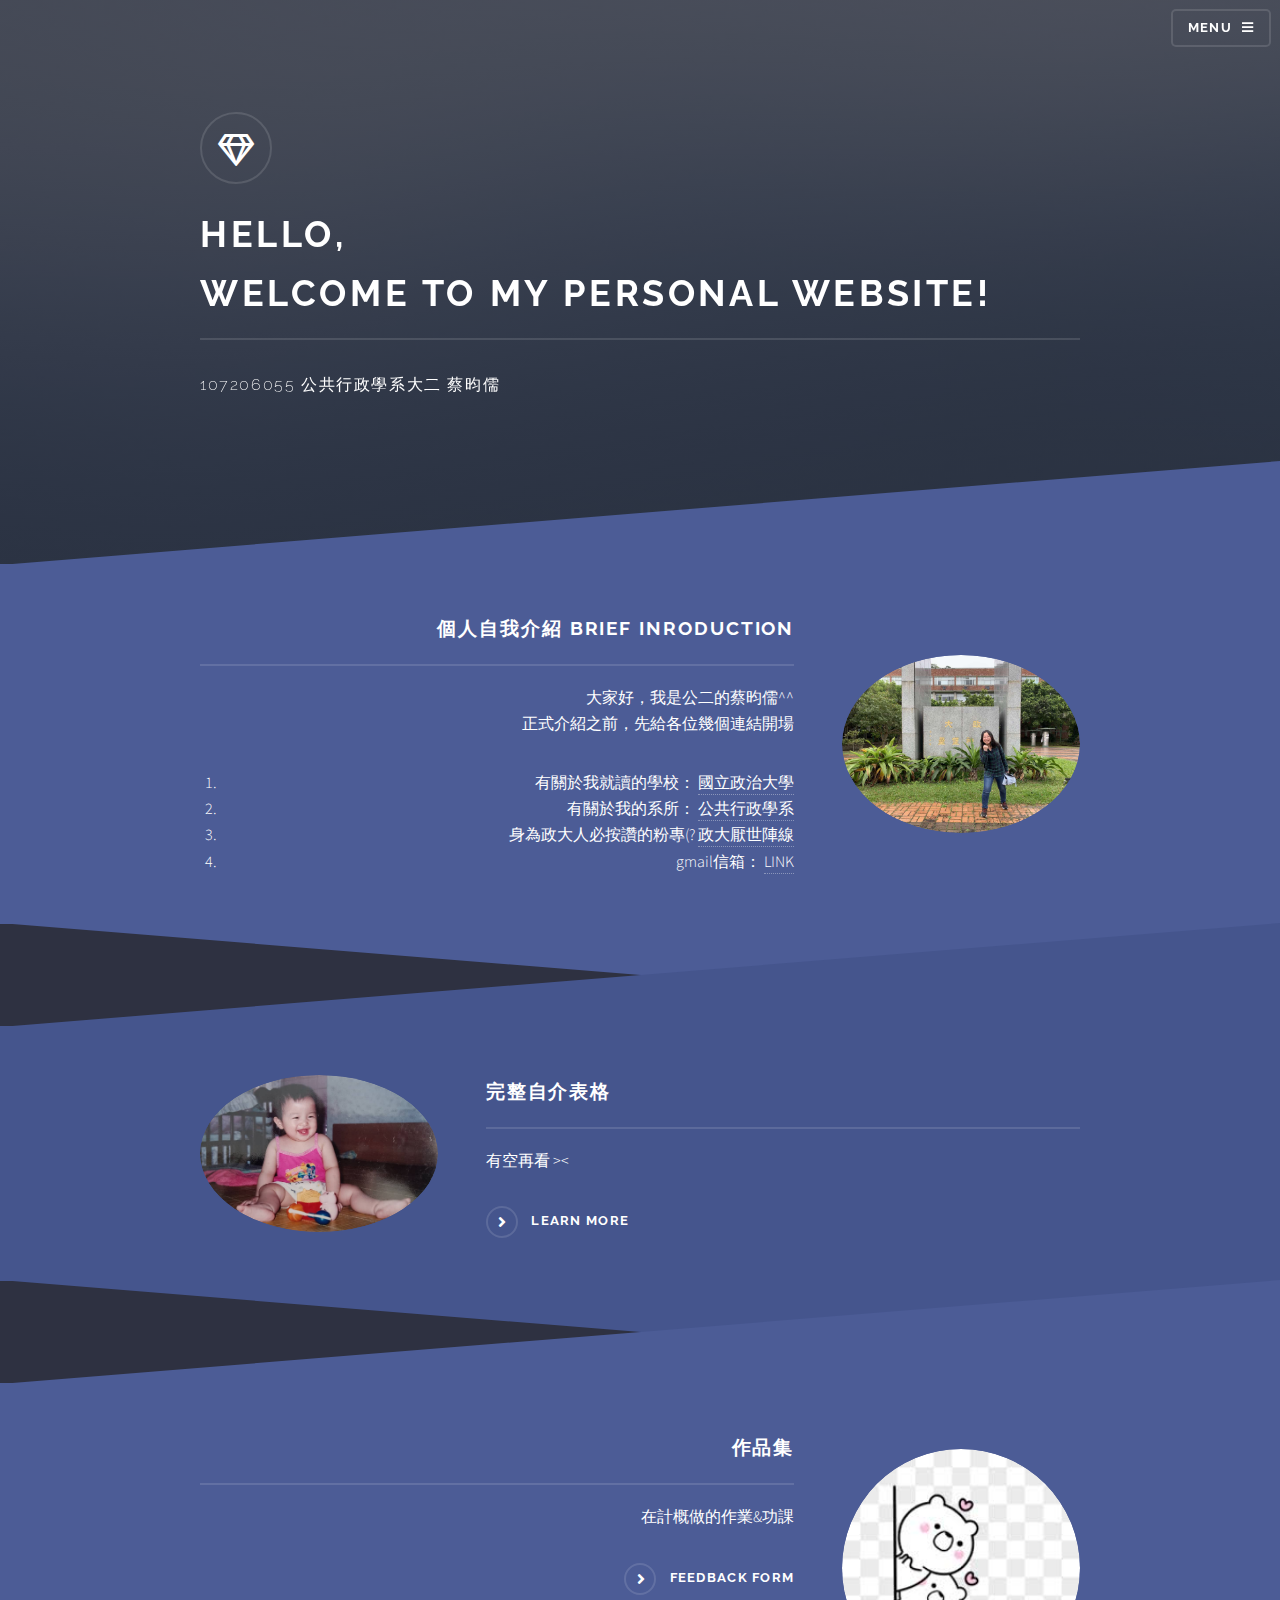
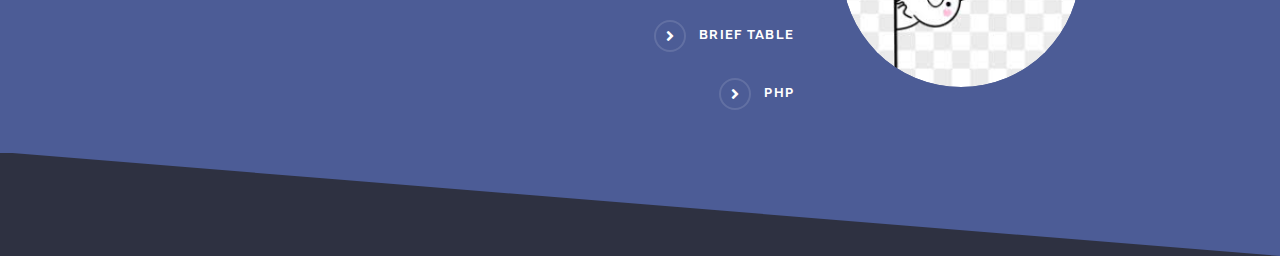
<file: index.html>
<!DOCTYPE HTML>
<!--
	Solid State by HTML5 UP
	html5up.net | @ajlkn
	Free for personal and commercial use under the CCA 3.0 license (html5up.net/license)
-->
<html>
	<head>
		<title>Solid State by HTML5 UP</title>
		<meta charset="utf-8" />
		<meta name="viewport" content="width=device-width, initial-scale=1, user-scalable=no" />
		<link rel="stylesheet" href="assets/css/main.css" />
		<noscript><link rel="stylesheet" href="assets/css/noscript.css" /></noscript>
	</head>
	<body class="is-preload">

		<!-- Page Wrapper -->
			<div id="page-wrapper">

				<!-- Header -->
					<header id="header" class="alt">
						<h1><a href="index.html">Solid State</a></h1>
						<nav>
							<a href="#menu">Menu</a>
						</nav>
					</header>

				<!-- Menu -->
					<nav id="menu">
						<div class="inner">
							<h2>Menu</h2>
							<ul class="links">
								<li><a href="index.html">Home</a></li>
								<li><a href="generic.html">Generic</a></li>
								<li><a href="elements.html">Elements</a></li>
								<li><a href="#">Log In</a></li>
								<li><a href="#">Sign Up</a></li>
							</ul>
							<a href="#" class="close">Close</a>
						</div>
					</nav>

				<!-- Banner -->
					<section id="banner">
						<div class="inner">
							<div class="logo"><span class="icon fa-gem"></span></div>
							<h2>HELLO,<br> WELCOME TO MY PERSONAL WEBSITE!</h2>
							<p class="font">107206055 公共行政學系大二 蔡昀儒 <a href="http://html5up.net"></a></p>
						</div>
					</section>

				<!-- Wrapper -->
					<section id="wrapper">

						<!-- One -->
							<section id="one" class="wrapper spotlight style1">
								<div class="inner">
									<a href="#" class="image"><img src="images/pic1.jpg" alt="" /></a>
									<div class="content">
										<h2 class="major">個人自我介紹 Brief INRODUCTION</h2>
										<P>大家好，我是公二的蔡昀儒^^ <br>
										正式介紹之前，先給各位幾個連結開場<br>
										</P>
										<p>
											<ol>
										<li>有關於我就讀的學校：
											<a href="https://www.nccu.edu.tw/app/home.php">國立政治大學</a></li>
										<LI>有關於我的系所：
											<a href="https://pa.nccu.edu.tw/main.php">公共行政學系</a></LI>
										<li>身為政大人必按讚的粉專(?
											<a href="https://www.facebook.com/nccuFCKMYLIFE/">政大厭世陣線</a></li>
										<li>gmail信箱：
											<a href="mailto:jaonmeqw@gmail.com">LINK</a></li>
							</ol>
										</p>
									</div>
								</div>
							</section>
							
						<!-- Three -->
							<section id="three" class="wrapper spotlight style2">
								<div class="inner">
									<a href="#" class="image"><img src="images/baby.jpg" alt="" /></a>
									<div class="content">
										<h2 class="major">完整自介表格</h2>
										<p>有空再看 >< </p>
										<a href="index2.html" class="special">Learn more</a>
									</div>
								</div>
							</section>


							<section id="one" class="wrapper spotlight style1">
								<div class="inner">
									<a href="#" class="image"><img src="images/work.jpg" alt="" /></a>
									<div class="content">
										<h2 class="major">作品集</h2>
										<p>在計概做的作業&功課</p>
										<a href="feedback.html" class="special">FEEDBACK FORM</a>
										<a href="table.html" class="special">BRIEF TABLE</a>
										<a href="php.html" class="special">PHP</a>

		<!-- Scripts -->
			<script src="assets/js/jquery.min.js"></script>
			<script src="assets/js/jquery.scrollex.min.js"></script>
			<script src="assets/js/browser.min.js"></script>
			<script src="assets/js/breakpoints.min.js"></script>
			<script src="assets/js/util.js"></script>
			<script src="assets/js/main.js"></script>

	</body>
</html>
</file>
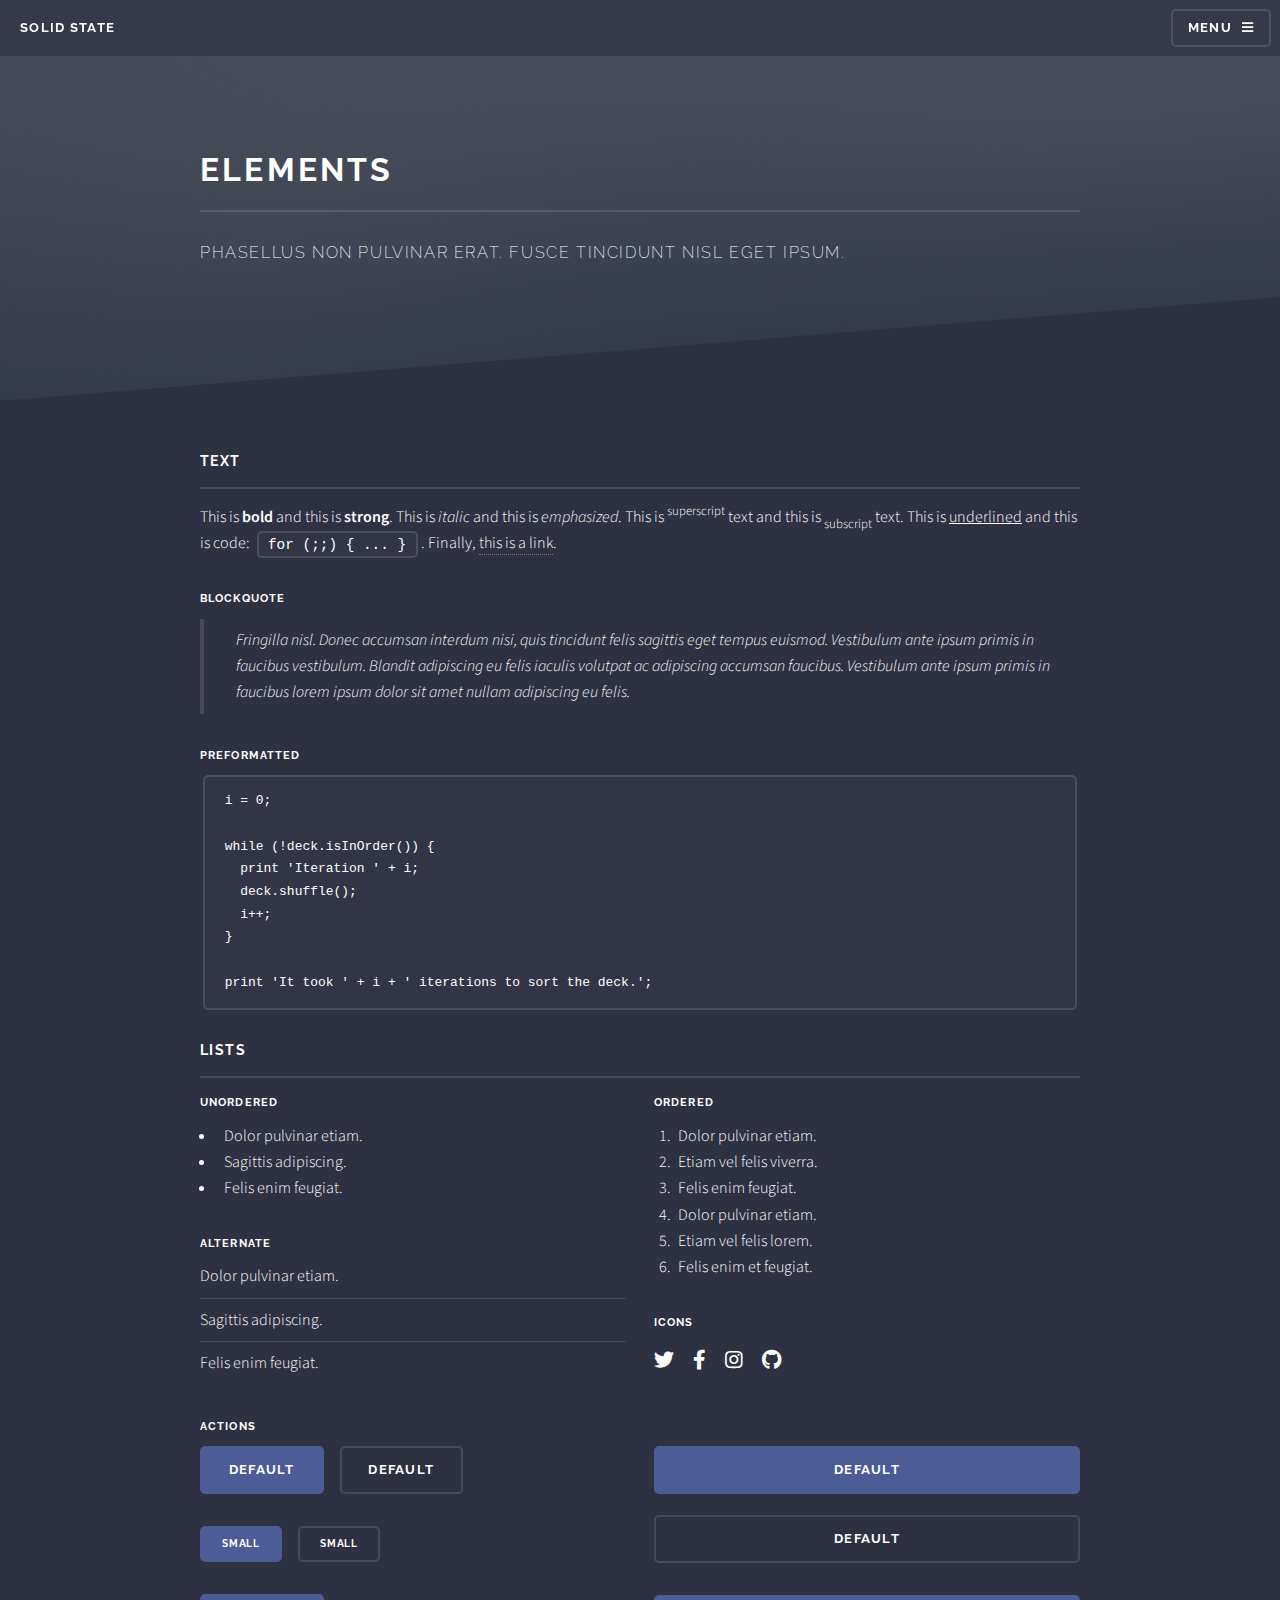
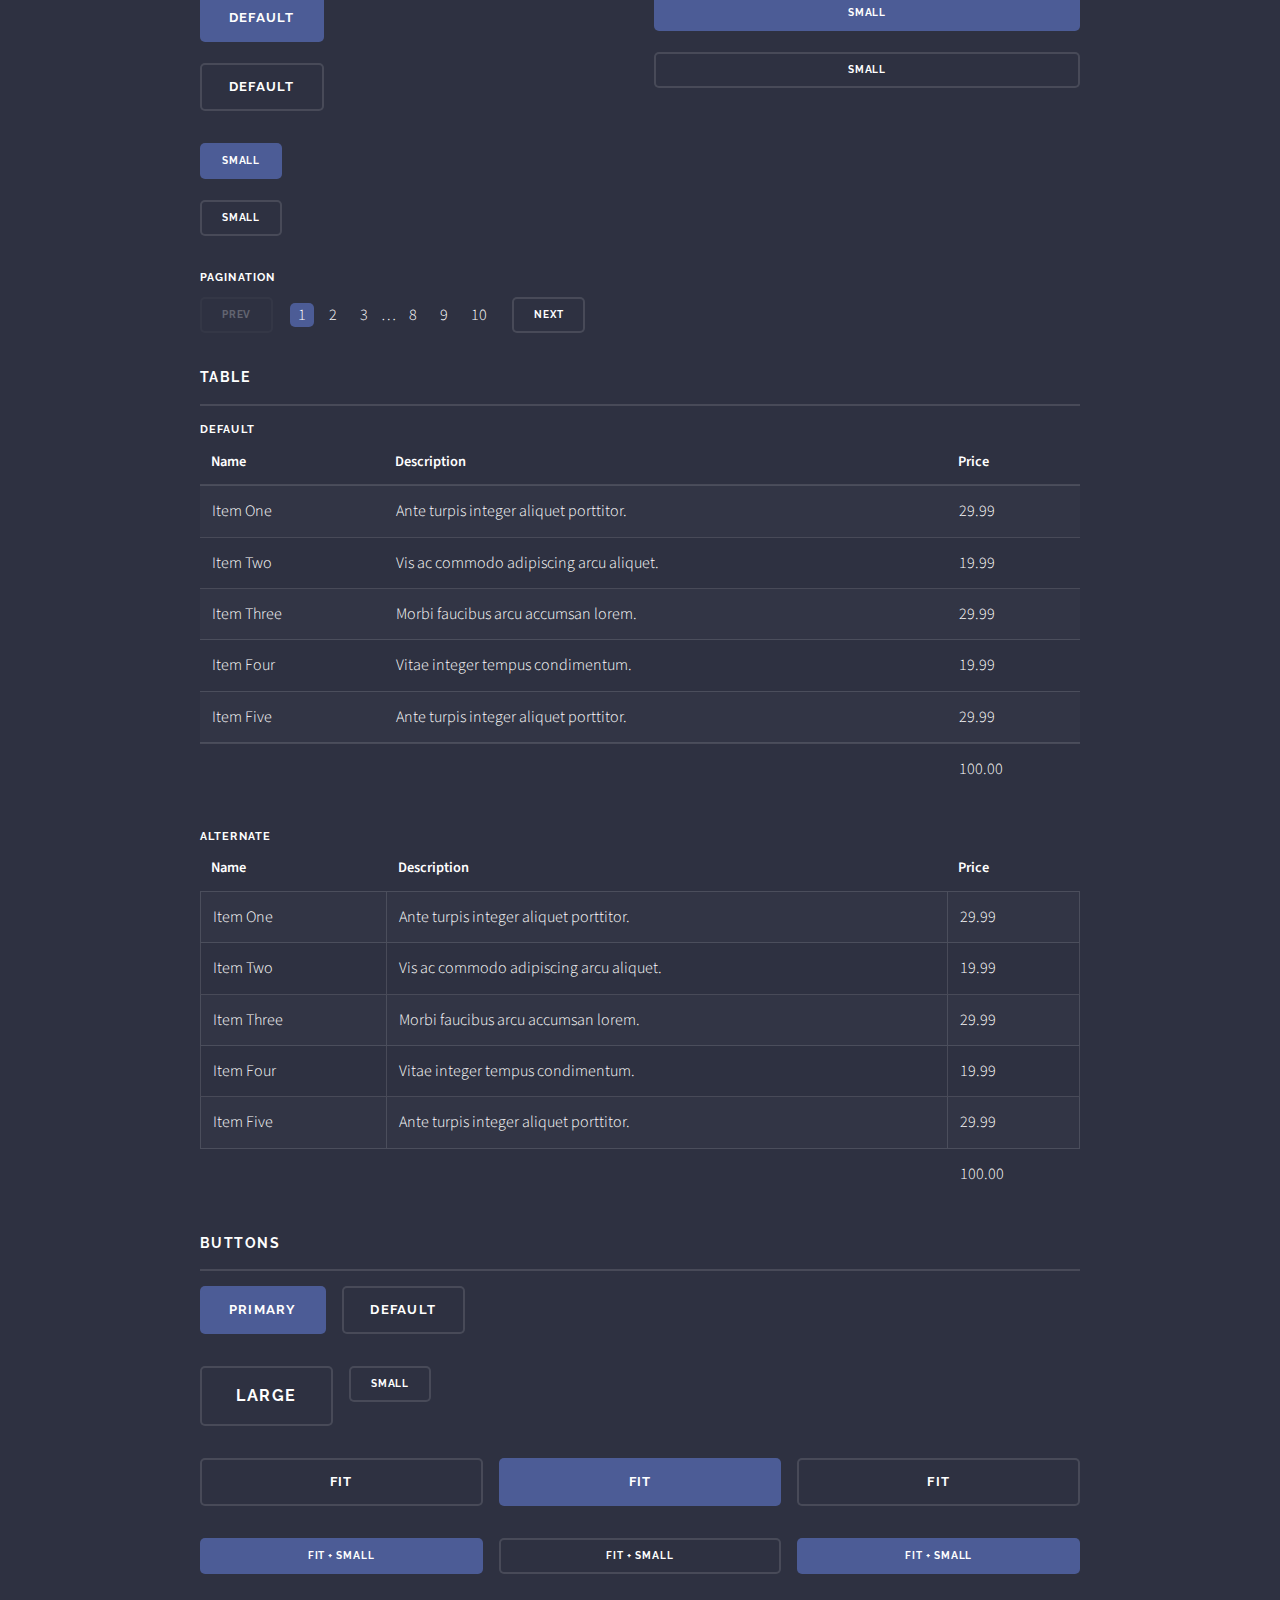
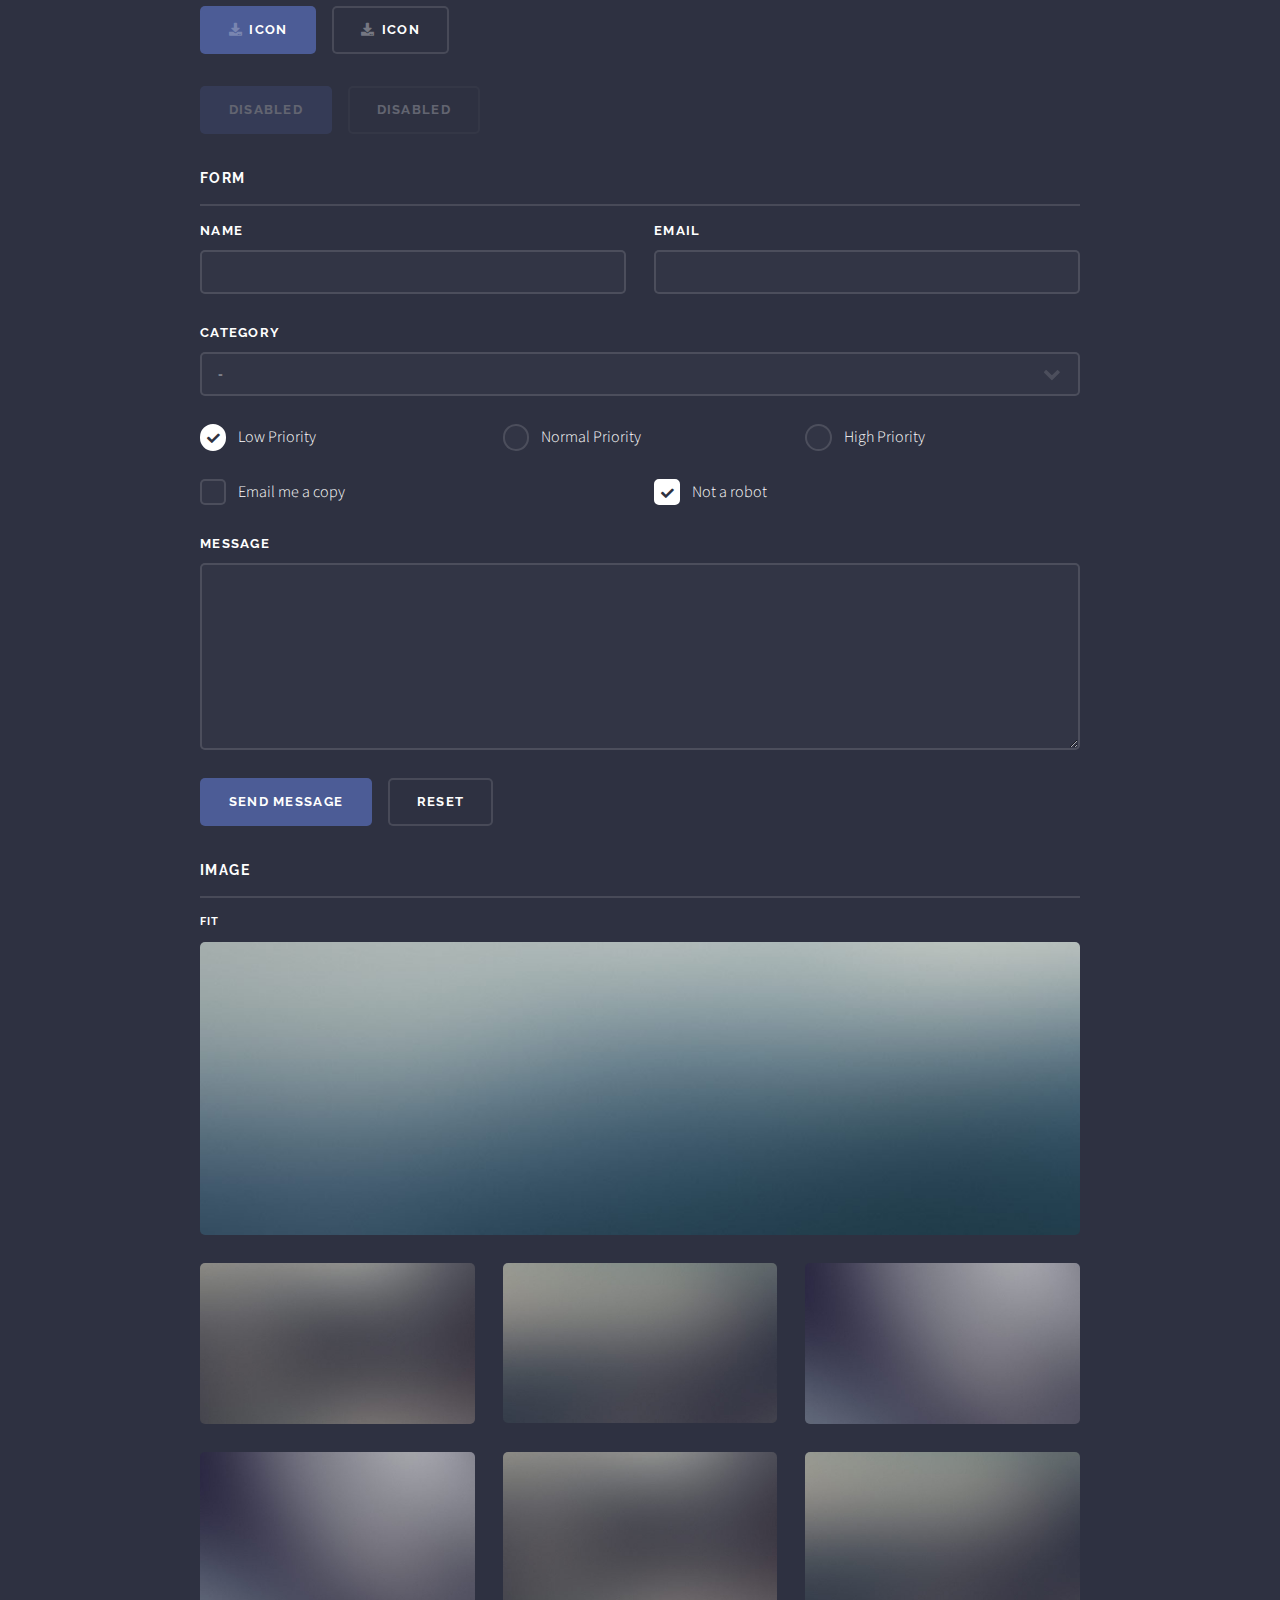
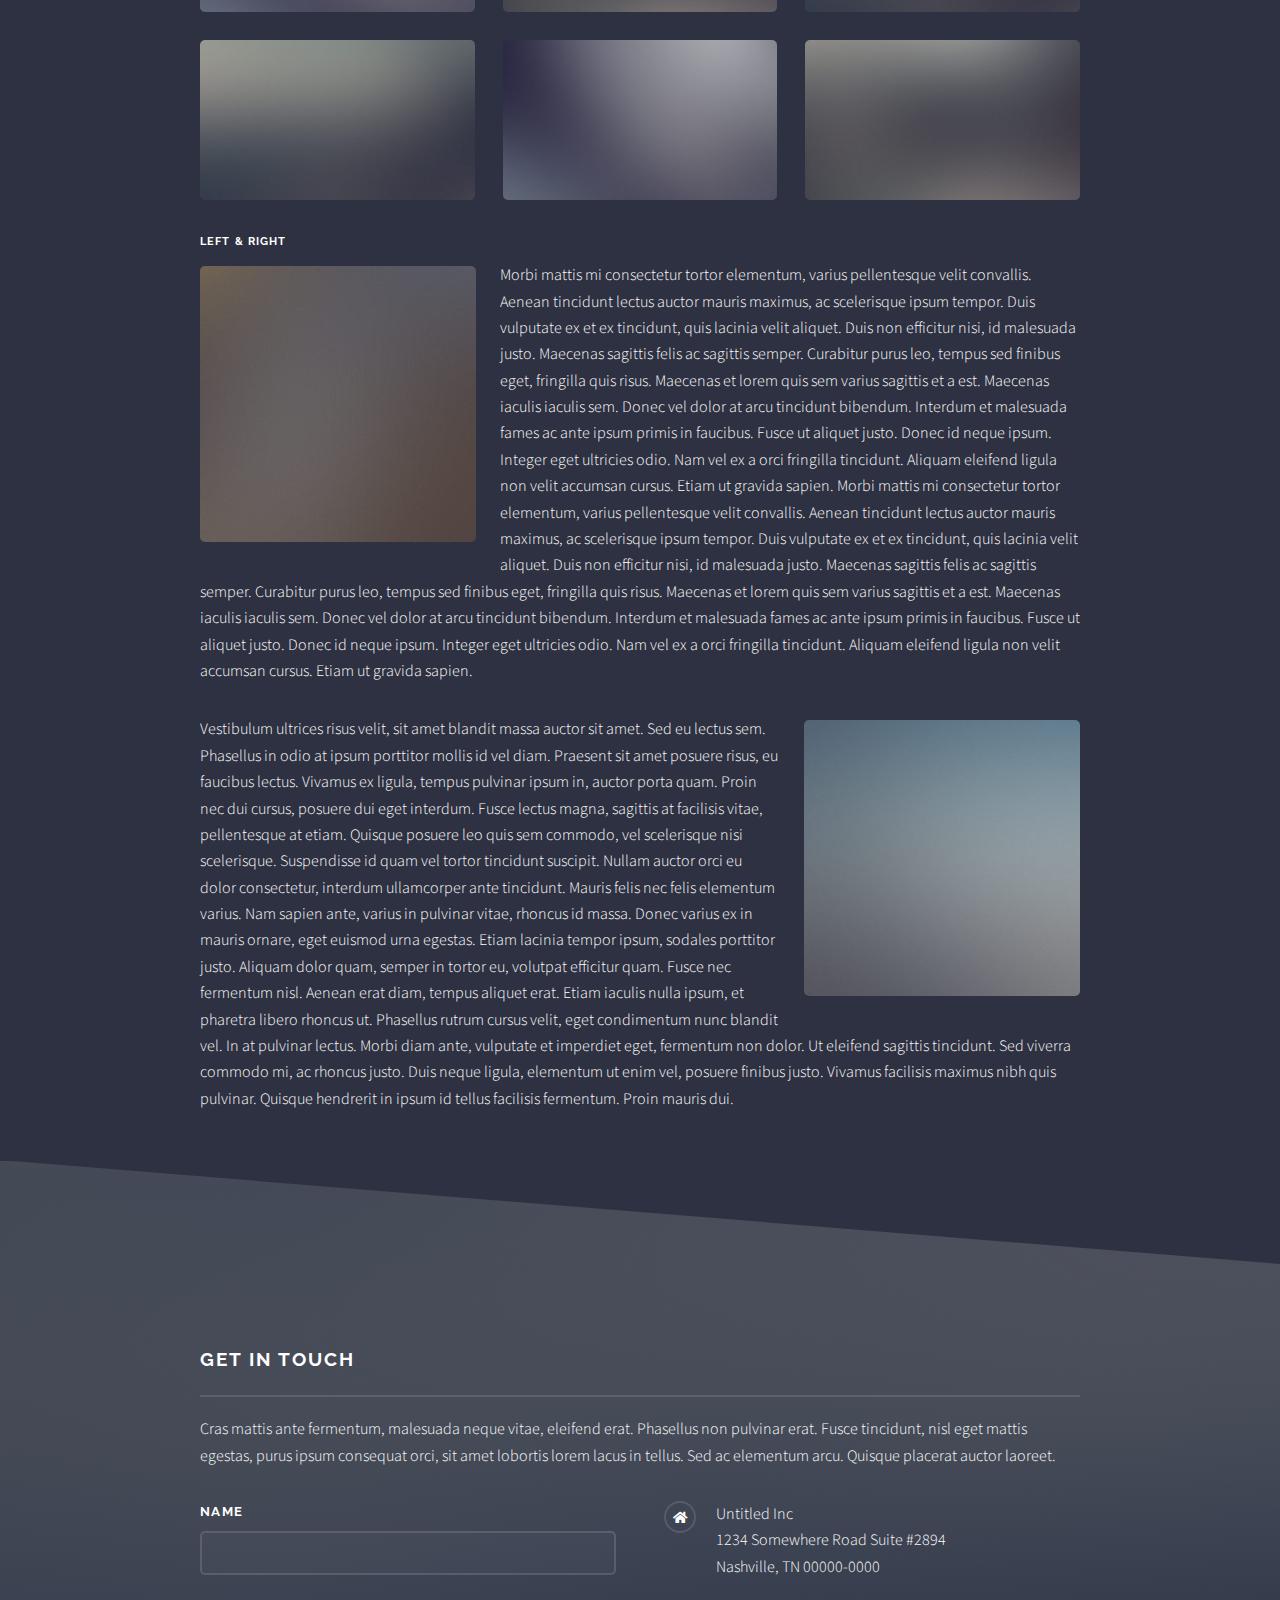
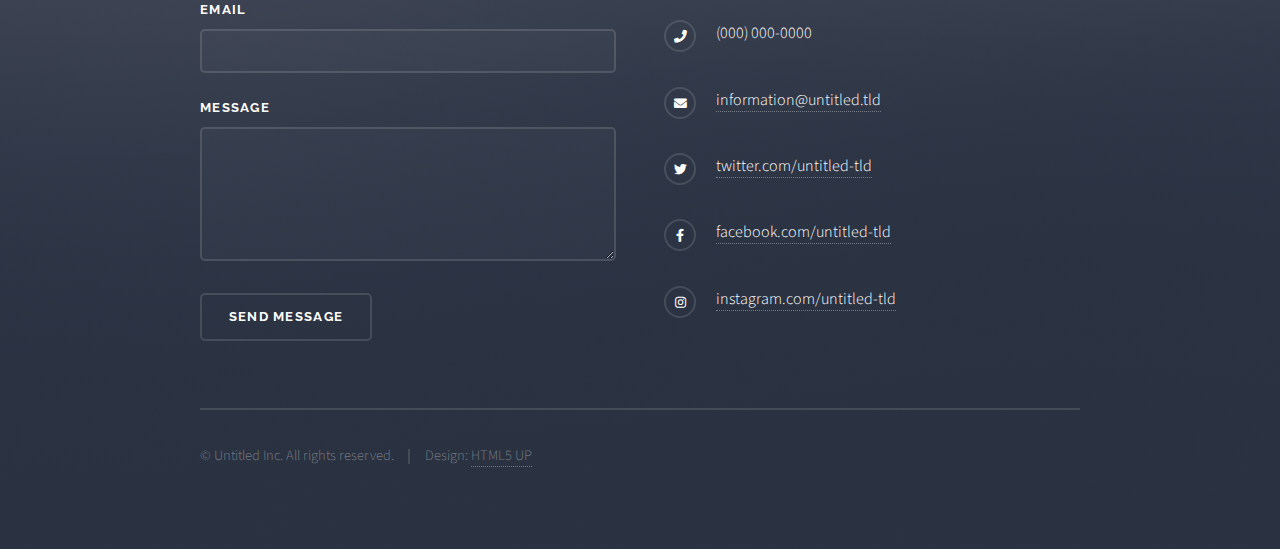
<file: elements.html>
<!DOCTYPE HTML>
<!--
	Solid State by HTML5 UP
	html5up.net | @ajlkn
	Free for personal and commercial use under the CCA 3.0 license (html5up.net/license)
-->
<html>
	<head>
		<title>Elements - Solid State by HTML5 UP</title>
		<meta charset="utf-8" />
		<meta name="viewport" content="width=device-width, initial-scale=1, user-scalable=no" />
		<link rel="stylesheet" href="assets/css/main.css" />
		<noscript><link rel="stylesheet" href="assets/css/noscript.css" /></noscript>
	</head>
	<body class="is-preload">

		<!-- Page Wrapper -->
			<div id="page-wrapper">

				<!-- Header -->
					<header id="header">
						<h1><a href="index.html">Solid State</a></h1>
						<nav>
							<a href="#menu">Menu</a>
						</nav>
					</header>

				<!-- Menu -->
					<nav id="menu">
						<div class="inner">
							<h2>Menu</h2>
							<ul class="links">
								<li><a href="index.html">Home</a></li>
								<li><a href="generic.html">Generic</a></li>
								<li><a href="elements.html">Elements</a></li>
								<li><a href="#">Log In</a></li>
								<li><a href="#">Sign Up</a></li>
							</ul>
							<a href="#" class="close">Close</a>
						</div>
					</nav>

				<!-- Wrapper -->
					<section id="wrapper">
						<header>
							<div class="inner">
								<h2>Elements</h2>
								<p>Phasellus non pulvinar erat. Fusce tincidunt nisl eget ipsum.</p>
							</div>
						</header>

						<!-- Content -->
							<div class="wrapper">
								<div class="inner">

									<section>
										<h3 class="major">Text</h3>
										<p>This is <b>bold</b> and this is <strong>strong</strong>. This is <i>italic</i> and this is <em>emphasized</em>.
										This is <sup>superscript</sup> text and this is <sub>subscript</sub> text.
										This is <u>underlined</u> and this is code: <code>for (;;) { ... }</code>. Finally, <a href="#">this is a link</a>.</p>
										<h4>Blockquote</h4>
										<blockquote>Fringilla nisl. Donec accumsan interdum nisi, quis tincidunt felis sagittis eget tempus euismod. Vestibulum ante ipsum primis in faucibus vestibulum. Blandit adipiscing eu felis iaculis volutpat ac adipiscing accumsan faucibus. Vestibulum ante ipsum primis in faucibus lorem ipsum dolor sit amet nullam adipiscing eu felis.</blockquote>
										<h4>Preformatted</h4>
										<pre><code>i = 0;

while (!deck.isInOrder()) {
  print 'Iteration ' + i;
  deck.shuffle();
  i++;
}

print 'It took ' + i + ' iterations to sort the deck.';</code></pre>
									</section>

									<section>
										<h3 class="major">Lists</h3>
										<div class="row">
											<div class="col-6 col-12-medium">
												<h4>Unordered</h4>
												<ul>
													<li>Dolor pulvinar etiam.</li>
													<li>Sagittis adipiscing.</li>
													<li>Felis enim feugiat.</li>
												</ul>
												<h4>Alternate</h4>
												<ul class="alt">
													<li>Dolor pulvinar etiam.</li>
													<li>Sagittis adipiscing.</li>
													<li>Felis enim feugiat.</li>
												</ul>
											</div>
											<div class="col-6 col-12-medium">
												<h4>Ordered</h4>
												<ol>
													<li>Dolor pulvinar etiam.</li>
													<li>Etiam vel felis viverra.</li>
													<li>Felis enim feugiat.</li>
													<li>Dolor pulvinar etiam.</li>
													<li>Etiam vel felis lorem.</li>
													<li>Felis enim et feugiat.</li>
												</ol>
												<h4>Icons</h4>
												<ul class="icons">
													<li><a href="#" class="icon brands fa-twitter"><span class="label">Twitter</span></a></li>
													<li><a href="#" class="icon brands fa-facebook-f"><span class="label">Facebook</span></a></li>
													<li><a href="#" class="icon brands fa-instagram"><span class="label">Instagram</span></a></li>
													<li><a href="#" class="icon brands fa-github"><span class="label">Github</span></a></li>
												</ul>
											</div>
										</div>
										<h4>Actions</h4>
										<div class="row">
											<div class="col-6 col-12-medium">
												<ul class="actions">
													<li><a href="#" class="button primary">Default</a></li>
													<li><a href="#" class="button">Default</a></li>
												</ul>
												<ul class="actions small">
													<li><a href="#" class="button primary small">Small</a></li>
													<li><a href="#" class="button small">Small</a></li>
												</ul>
												<ul class="actions stacked">
													<li><a href="#" class="button primary">Default</a></li>
													<li><a href="#" class="button">Default</a></li>
												</ul>
												<ul class="actions stacked small">
													<li><a href="#" class="button primary small">Small</a></li>
													<li><a href="#" class="button small">Small</a></li>
												</ul>
											</div>
											<div class="col-6 col-12-medium">
												<ul class="actions stacked">
													<li><a href="#" class="button primary fit">Default</a></li>
													<li><a href="#" class="button fit">Default</a></li>
												</ul>
												<ul class="actions stacked small">
													<li><a href="#" class="button primary small fit">Small</a></li>
													<li><a href="#" class="button small fit">Small</a></li>
												</ul>
											</div>
										</div>
										<h4>Pagination</h4>
										<ul class="pagination">
											<li><span class="button small disabled">Prev</span></li>
											<li><a href="#" class="page active">1</a></li>
											<li><a href="#" class="page">2</a></li>
											<li><a href="#" class="page">3</a></li>
											<li><span>&hellip;</span></li>
											<li><a href="#" class="page">8</a></li>
											<li><a href="#" class="page">9</a></li>
											<li><a href="#" class="page">10</a></li>
											<li><a href="#" class="button small">Next</a></li>
										</ul>
									</section>

									<section>
										<h3 class="major">Table</h3>
										<h4>Default</h4>
										<div class="table-wrapper">
											<table>
												<thead>
													<tr>
														<th>Name</th>
														<th>Description</th>
														<th>Price</th>
													</tr>
												</thead>
												<tbody>
													<tr>
														<td>Item One</td>
														<td>Ante turpis integer aliquet porttitor.</td>
														<td>29.99</td>
													</tr>
													<tr>
														<td>Item Two</td>
														<td>Vis ac commodo adipiscing arcu aliquet.</td>
														<td>19.99</td>
													</tr>
													<tr>
														<td>Item Three</td>
														<td> Morbi faucibus arcu accumsan lorem.</td>
														<td>29.99</td>
													</tr>
													<tr>
														<td>Item Four</td>
														<td>Vitae integer tempus condimentum.</td>
														<td>19.99</td>
													</tr>
													<tr>
														<td>Item Five</td>
														<td>Ante turpis integer aliquet porttitor.</td>
														<td>29.99</td>
													</tr>
												</tbody>
												<tfoot>
													<tr>
														<td colspan="2"></td>
														<td>100.00</td>
													</tr>
												</tfoot>
											</table>
										</div>

										<h4>Alternate</h4>
										<div class="table-wrapper">
											<table class="alt">
												<thead>
													<tr>
														<th>Name</th>
														<th>Description</th>
														<th>Price</th>
													</tr>
												</thead>
												<tbody>
													<tr>
														<td>Item One</td>
														<td>Ante turpis integer aliquet porttitor.</td>
														<td>29.99</td>
													</tr>
													<tr>
														<td>Item Two</td>
														<td>Vis ac commodo adipiscing arcu aliquet.</td>
														<td>19.99</td>
													</tr>
													<tr>
														<td>Item Three</td>
														<td> Morbi faucibus arcu accumsan lorem.</td>
														<td>29.99</td>
													</tr>
													<tr>
														<td>Item Four</td>
														<td>Vitae integer tempus condimentum.</td>
														<td>19.99</td>
													</tr>
													<tr>
														<td>Item Five</td>
														<td>Ante turpis integer aliquet porttitor.</td>
														<td>29.99</td>
													</tr>
												</tbody>
												<tfoot>
													<tr>
														<td colspan="2"></td>
														<td>100.00</td>
													</tr>
												</tfoot>
											</table>
										</div>
									</section>

									<section>
										<h3 class="major">Buttons</h3>
										<ul class="actions">
											<li><a href="#" class="button primary">Primary</a></li>
											<li><a href="#" class="button">Default</a></li>
										</ul>
										<ul class="actions">
											<li><a href="#" class="button large">Large</a></li>
											<li><a href="#" class="button small">Small</a></li>
										</ul>
										<ul class="actions fit">
											<li><a href="#" class="button fit">Fit</a></li>
											<li><a href="#" class="button primary fit">Fit</a></li>
											<li><a href="#" class="button fit">Fit</a></li>
										</ul>
										<ul class="actions fit small">
											<li><a href="#" class="button primary fit small">Fit + Small</a></li>
											<li><a href="#" class="button fit small">Fit + Small</a></li>
											<li><a href="#" class="button primary fit small">Fit + Small</a></li>
										</ul>
										<ul class="actions">
											<li><a href="#" class="button primary icon solid fa-download">Icon</a></li>
											<li><a href="#" class="button icon solid fa-download">Icon</a></li>
										</ul>
										<ul class="actions">
											<li><span class="button primary disabled">Disabled</span></li>
											<li><span class="button disabled">Disabled</span></li>
										</ul>
									</section>

									<section>
										<h3 class="major">Form</h3>
										<form method="post" action="#">
											<div class="row gtr-uniform">
												<div class="col-6 col-12-xsmall">
													<label for="demo-name">Name</label>
													<input type="text" name="demo-name" id="demo-name" value="" />
												</div>
												<div class="col-6 col-12-xsmall">
													<label for="demo-email">Email</label>
													<input type="email" name="demo-email" id="demo-email" value="" />
												</div>
												<div class="col-12">
													<label for="demo-category">Category</label>
													<select name="demo-category" id="demo-category">
														<option value="">-</option>
														<option value="1">Manufacturing</option>
														<option value="1">Shipping</option>
														<option value="1">Administration</option>
														<option value="1">Human Resources</option>
													</select>
												</div>
												<div class="col-4 col-12-small">
													<input type="radio" id="demo-priority-low" name="demo-priority" checked>
													<label for="demo-priority-low">Low Priority</label>
												</div>
												<div class="col-4 col-12-small">
													<input type="radio" id="demo-priority-normal" name="demo-priority">
													<label for="demo-priority-normal">Normal Priority</label>
												</div>
												<div class="col-4 col-12-small">
													<input type="radio" id="demo-priority-high" name="demo-priority">
													<label for="demo-priority-high">High Priority</label>
												</div>
												<div class="col-6 col-12-small">
													<input type="checkbox" id="demo-copy" name="demo-copy">
													<label for="demo-copy">Email me a copy</label>
												</div>
												<div class="col-6 col-12-small">
													<input type="checkbox" id="demo-human" name="demo-human" checked>
													<label for="demo-human">Not a robot</label>
												</div>
												<div class="col-12">
													<label for="demo-message">Message</label>
													<textarea name="demo-message" id="demo-message" rows="6"></textarea>
												</div>
												<div class="col-12">
													<ul class="actions">
														<li><input type="submit" value="Send Message" class="primary" /></li>
														<li><input type="reset" value="Reset" /></li>
													</ul>
												</div>
											</div>
										</form>
									</section>

									<section>
										<h3 class="major">Image</h3>
										<h4>Fit</h4>
										<div class="box alt">
											<div class="row gtr-uniform">
												<div class="col-12"><span class="image fit"><img src="images/pic08.jpg" alt="" /></span></div>
												<div class="col-4"><span class="image fit"><img src="images/pic05.jpg" alt="" /></span></div>
												<div class="col-4"><span class="image fit"><img src="images/pic06.jpg" alt="" /></span></div>
												<div class="col-4"><span class="image fit"><img src="images/pic07.jpg" alt="" /></span></div>
												<div class="col-4"><span class="image fit"><img src="images/pic07.jpg" alt="" /></span></div>
												<div class="col-4"><span class="image fit"><img src="images/pic05.jpg" alt="" /></span></div>
												<div class="col-4"><span class="image fit"><img src="images/pic06.jpg" alt="" /></span></div>
												<div class="col-4"><span class="image fit"><img src="images/pic06.jpg" alt="" /></span></div>
												<div class="col-4"><span class="image fit"><img src="images/pic07.jpg" alt="" /></span></div>
												<div class="col-4"><span class="image fit"><img src="images/pic05.jpg" alt="" /></span></div>
											</div>
										</div>
										<h4>Left &amp; Right</h4>
										<p><span class="image left"><img src="images/pic01.jpg" alt="" /></span>Morbi mattis mi consectetur tortor elementum, varius pellentesque velit convallis. Aenean tincidunt lectus auctor mauris maximus, ac scelerisque ipsum tempor. Duis vulputate ex et ex tincidunt, quis lacinia velit aliquet. Duis non efficitur nisi, id malesuada justo. Maecenas sagittis felis ac sagittis semper. Curabitur purus leo, tempus sed finibus eget, fringilla quis risus. Maecenas et lorem quis sem varius sagittis et a est. Maecenas iaculis iaculis sem. Donec vel dolor at arcu tincidunt bibendum. Interdum et malesuada fames ac ante ipsum primis in faucibus. Fusce ut aliquet justo. Donec id neque ipsum. Integer eget ultricies odio. Nam vel ex a orci fringilla tincidunt. Aliquam eleifend ligula non velit accumsan cursus. Etiam ut gravida sapien. Morbi mattis mi consectetur tortor elementum, varius pellentesque velit convallis. Aenean tincidunt lectus auctor mauris maximus, ac scelerisque ipsum tempor. Duis vulputate ex et ex tincidunt, quis lacinia velit aliquet. Duis non efficitur nisi, id malesuada justo. Maecenas sagittis felis ac sagittis semper. Curabitur purus leo, tempus sed finibus eget, fringilla quis risus. Maecenas et lorem quis sem varius sagittis et a est. Maecenas iaculis iaculis sem. Donec vel dolor at arcu tincidunt bibendum. Interdum et malesuada fames ac ante ipsum primis in faucibus. Fusce ut aliquet justo. Donec id neque ipsum. Integer eget ultricies odio. Nam vel ex a orci fringilla tincidunt. Aliquam eleifend ligula non velit accumsan cursus. Etiam ut gravida sapien.</p>
										<p><span class="image right"><img src="images/pic02.jpg" alt="" /></span>Vestibulum ultrices risus velit, sit amet blandit massa auctor sit amet. Sed eu lectus sem. Phasellus in odio at ipsum porttitor mollis id vel diam. Praesent sit amet posuere risus, eu faucibus lectus. Vivamus ex ligula, tempus pulvinar ipsum in, auctor porta quam. Proin nec dui cursus, posuere dui eget interdum. Fusce lectus magna, sagittis at facilisis vitae, pellentesque at etiam. Quisque posuere leo quis sem commodo, vel scelerisque nisi scelerisque. Suspendisse id quam vel tortor tincidunt suscipit. Nullam auctor orci eu dolor consectetur, interdum ullamcorper ante tincidunt. Mauris felis nec felis elementum varius. Nam sapien ante, varius in pulvinar vitae, rhoncus id massa. Donec varius ex in mauris ornare, eget euismod urna egestas. Etiam lacinia tempor ipsum, sodales porttitor justo. Aliquam dolor quam, semper in tortor eu, volutpat efficitur quam. Fusce nec fermentum nisl. Aenean erat diam, tempus aliquet erat. Etiam iaculis nulla ipsum, et pharetra libero rhoncus ut. Phasellus rutrum cursus velit, eget condimentum nunc blandit vel. In at pulvinar lectus. Morbi diam ante, vulputate et imperdiet eget, fermentum non dolor. Ut eleifend sagittis tincidunt. Sed viverra commodo mi, ac rhoncus justo. Duis neque ligula, elementum ut enim vel, posuere finibus justo. Vivamus facilisis maximus nibh quis pulvinar. Quisque hendrerit in ipsum id tellus facilisis fermentum. Proin mauris dui.</p>
									</section>

								</div>
							</div>

					</section>

				<!-- Footer -->
					<section id="footer">
						<div class="inner">
							<h2 class="major">Get in touch</h2>
							<p>Cras mattis ante fermentum, malesuada neque vitae, eleifend erat. Phasellus non pulvinar erat. Fusce tincidunt, nisl eget mattis egestas, purus ipsum consequat orci, sit amet lobortis lorem lacus in tellus. Sed ac elementum arcu. Quisque placerat auctor laoreet.</p>
							<form method="post" action="#">
								<div class="fields">
									<div class="field">
										<label for="name">Name</label>
										<input type="text" name="name" id="name" />
									</div>
									<div class="field">
										<label for="email">Email</label>
										<input type="email" name="email" id="email" />
									</div>
									<div class="field">
										<label for="message">Message</label>
										<textarea name="message" id="message" rows="4"></textarea>
									</div>
								</div>
								<ul class="actions">
									<li><input type="submit" value="Send Message" /></li>
								</ul>
							</form>
							<ul class="contact">
								<li class="icon solid fa-home">
									Untitled Inc<br />
									1234 Somewhere Road Suite #2894<br />
									Nashville, TN 00000-0000
								</li>
								<li class="icon solid fa-phone">(000) 000-0000</li>
								<li class="icon solid fa-envelope"><a href="#">information@untitled.tld</a></li>
								<li class="icon brands fa-twitter"><a href="#">twitter.com/untitled-tld</a></li>
								<li class="icon brands fa-facebook-f"><a href="#">facebook.com/untitled-tld</a></li>
								<li class="icon brands fa-instagram"><a href="#">instagram.com/untitled-tld</a></li>
							</ul>
							<ul class="copyright">
								<li>&copy; Untitled Inc. All rights reserved.</li><li>Design: <a href="http://html5up.net">HTML5 UP</a></li>
							</ul>
						</div>
					</section>

			</div>

		<!-- Scripts -->
			<script src="assets/js/jquery.min.js"></script>
			<script src="assets/js/jquery.scrollex.min.js"></script>
			<script src="assets/js/browser.min.js"></script>
			<script src="assets/js/breakpoints.min.js"></script>
			<script src="assets/js/util.js"></script>
			<script src="assets/js/main.js"></script>

	</body>
</html>
</file>
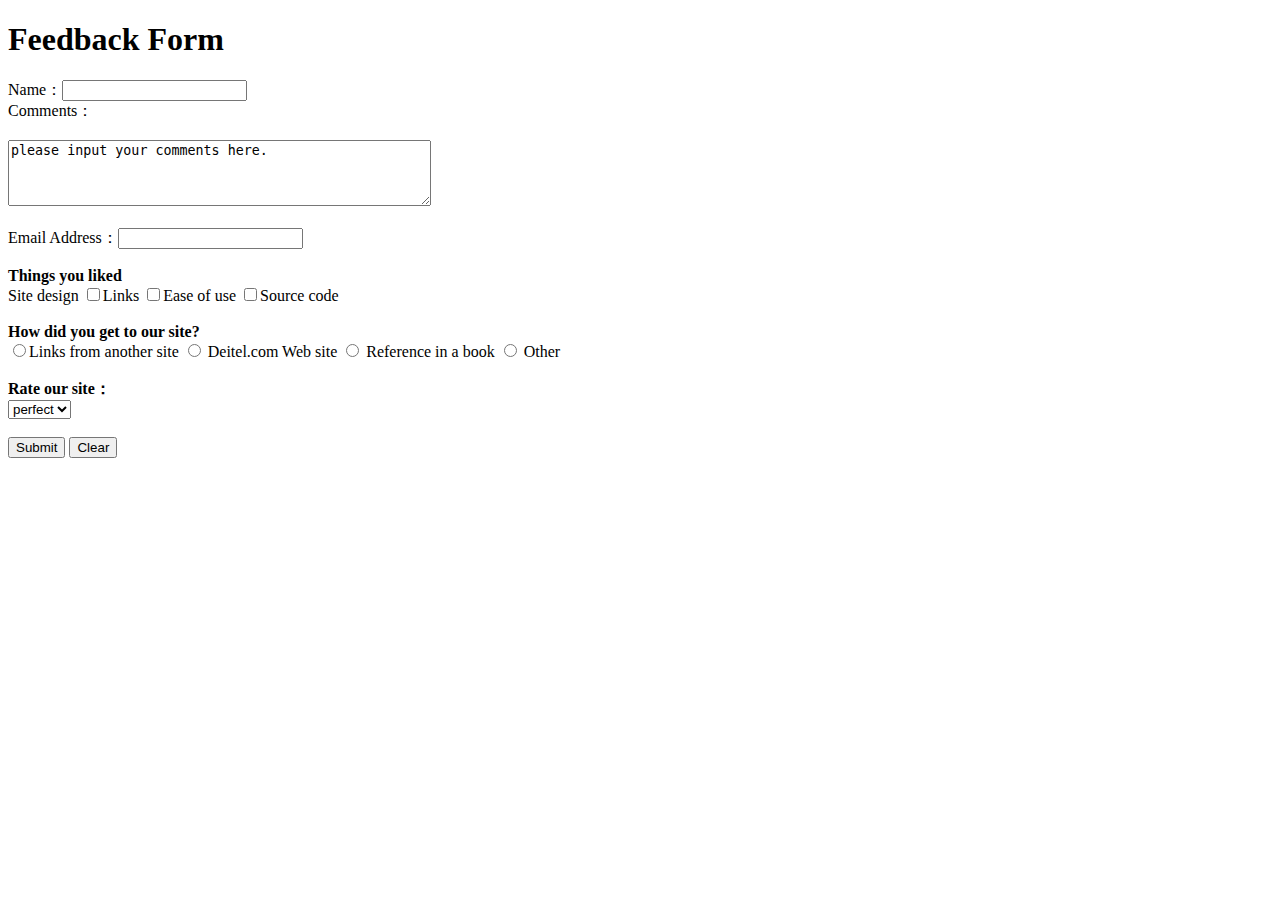
<file: feedback.html>
<!DOCTYPE html>
<html>
<head>
	<title>lab2_107206055</title>
</head>
<body>
	<h1>Feedback Form</h1>
	<form method="post" action="google.com">
		Name：<input type="text" name="frame"><br>
		Comments：<br><br>
		<textarea rows="4" cols="50">please input your comments here.</textarea><br><br>
		Email Address：<input type="text" name="frame"><br><br>
		<b>Things you liked</b><br>Site design
		<form action="google.com" method="get">
			<input type="checkbox" name="use">Links
			<input type="checkbox" name="use">Ease of use
			<input type="checkbox" name="use">Source code<br><br>
		<b>How did you get to our site?</b><br>
			<input type="radio" name="site">Links from another site
			<input type="radio" name="site"> Deitel.com Web site
			<input type="radio" name="site"> Reference in a book
			<input type="radio" name="site"> Other<br><br>
		<b>Rate our site：</b><br>
			<select name="value">
				<option value="perfect" selected>perfect</option>
				<option value="good">good</option>
				<option value="soso">soso</option>
				<option value="bad">bad</option>
			</select><br><br>
		<form method="post">
			<input type="submit" value="Submit">
			<input type="reset" value="Clear">
</body>
</html>
</file>
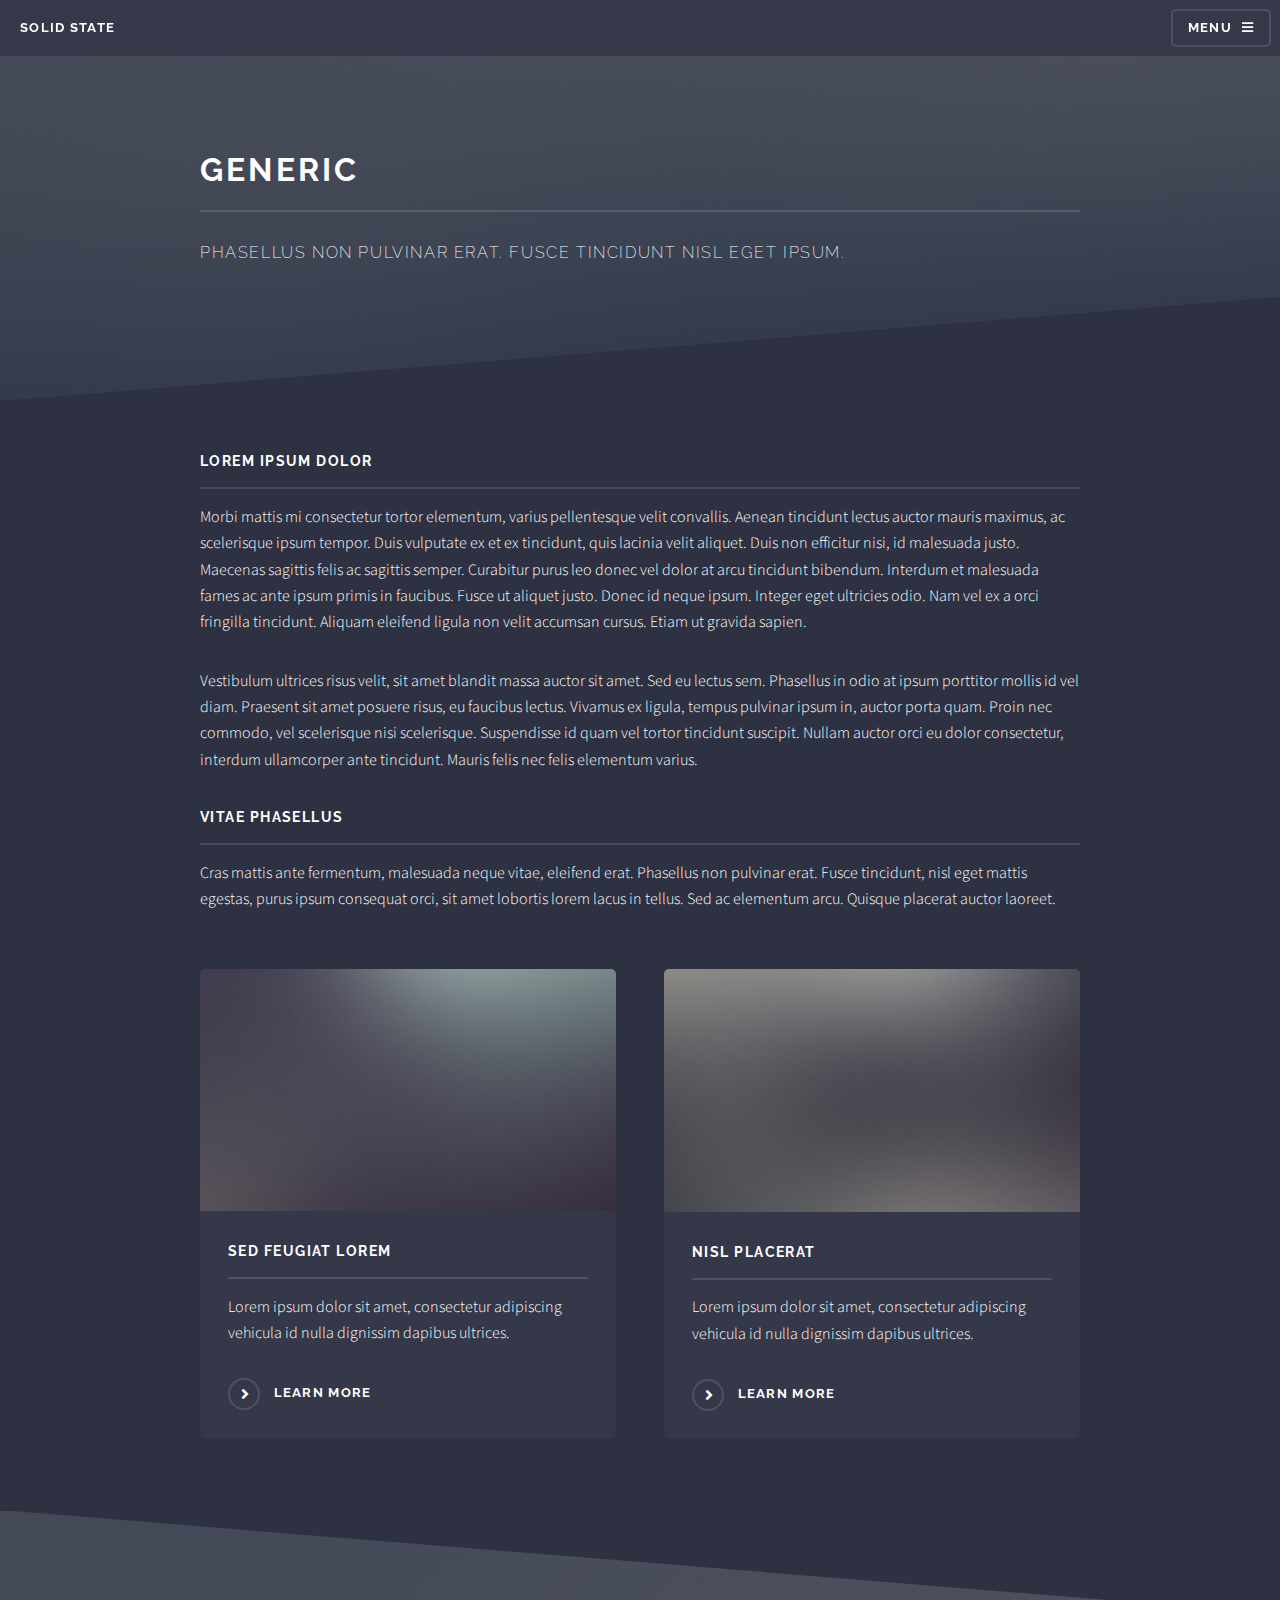
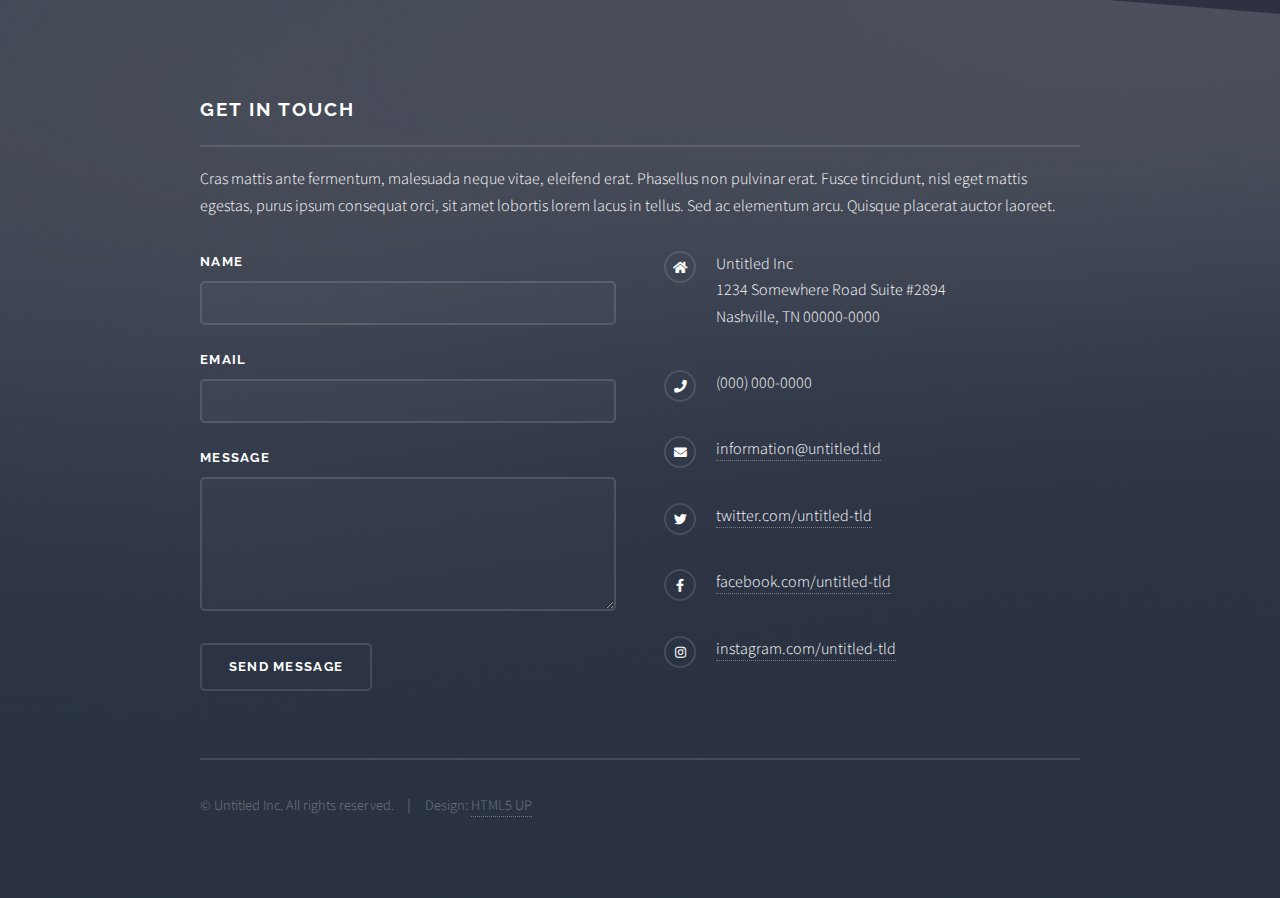
<file: generic.html>
<!DOCTYPE HTML>
<!--
	Solid State by HTML5 UP
	html5up.net | @ajlkn
	Free for personal and commercial use under the CCA 3.0 license (html5up.net/license)
-->
<html>
	<head>
		<title>Generic - Solid State by HTML5 UP</title>
		<meta charset="utf-8" />
		<meta name="viewport" content="width=device-width, initial-scale=1, user-scalable=no" />
		<link rel="stylesheet" href="assets/css/main.css" />
		<noscript><link rel="stylesheet" href="assets/css/noscript.css" /></noscript>
	</head>
	<body class="is-preload">

		<!-- Page Wrapper -->
			<div id="page-wrapper">

				<!-- Header -->
					<header id="header">
						<h1><a href="index.html">Solid State</a></h1>
						<nav>
							<a href="#menu">Menu</a>
						</nav>
					</header>

				<!-- Menu -->
					<nav id="menu">
						<div class="inner">
							<h2>Menu</h2>
							<ul class="links">
								<li><a href="index.html">Home</a></li>
								<li><a href="generic.html">Generic</a></li>
								<li><a href="elements.html">Elements</a></li>
								<li><a href="#">Log In</a></li>
								<li><a href="#">Sign Up</a></li>
							</ul>
							<a href="#" class="close">Close</a>
						</div>
					</nav>

				<!-- Wrapper -->
					<section id="wrapper">
						<header>
							<div class="inner">
								<h2>Generic</h2>
								<p>Phasellus non pulvinar erat. Fusce tincidunt nisl eget ipsum.</p>
							</div>
						</header>

						<!-- Content -->
							<div class="wrapper">
								<div class="inner">

									<h3 class="major">Lorem ipsum dolor</h3>
									<p>Morbi mattis mi consectetur tortor elementum, varius pellentesque velit convallis. Aenean tincidunt lectus auctor mauris maximus, ac scelerisque ipsum tempor. Duis vulputate ex et ex tincidunt, quis lacinia velit aliquet. Duis non efficitur nisi, id malesuada justo. Maecenas sagittis felis ac sagittis semper. Curabitur purus leo donec vel dolor at arcu tincidunt bibendum. Interdum et malesuada fames ac ante ipsum primis in faucibus. Fusce ut aliquet justo. Donec id neque ipsum. Integer eget ultricies odio. Nam vel ex a orci fringilla tincidunt. Aliquam eleifend ligula non velit accumsan cursus. Etiam ut gravida sapien.</p>

									<p>Vestibulum ultrices risus velit, sit amet blandit massa auctor sit amet. Sed eu lectus sem. Phasellus in odio at ipsum porttitor mollis id vel diam. Praesent sit amet posuere risus, eu faucibus lectus. Vivamus ex ligula, tempus pulvinar ipsum in, auctor porta quam. Proin nec commodo, vel scelerisque nisi scelerisque. Suspendisse id quam vel tortor tincidunt suscipit. Nullam auctor orci eu dolor consectetur, interdum ullamcorper ante tincidunt. Mauris felis nec felis elementum varius.</p>

									<h3 class="major">Vitae phasellus</h3>
									<p>Cras mattis ante fermentum, malesuada neque vitae, eleifend erat. Phasellus non pulvinar erat. Fusce tincidunt, nisl eget mattis egestas, purus ipsum consequat orci, sit amet lobortis lorem lacus in tellus. Sed ac elementum arcu. Quisque placerat auctor laoreet.</p>

									<section class="features">
										<article>
											<a href="#" class="image"><img src="images/pic04.jpg" alt="" /></a>
											<h3 class="major">Sed feugiat lorem</h3>
											<p>Lorem ipsum dolor sit amet, consectetur adipiscing vehicula id nulla dignissim dapibus ultrices.</p>
											<a href="#" class="special">Learn more</a>
										</article>
										<article>
											<a href="#" class="image"><img src="images/pic05.jpg" alt="" /></a>
											<h3 class="major">Nisl placerat</h3>
											<p>Lorem ipsum dolor sit amet, consectetur adipiscing vehicula id nulla dignissim dapibus ultrices.</p>
											<a href="#" class="special">Learn more</a>
										</article>
									</section>

								</div>
							</div>

					</section>

				<!-- Footer -->
					<section id="footer">
						<div class="inner">
							<h2 class="major">Get in touch</h2>
							<p>Cras mattis ante fermentum, malesuada neque vitae, eleifend erat. Phasellus non pulvinar erat. Fusce tincidunt, nisl eget mattis egestas, purus ipsum consequat orci, sit amet lobortis lorem lacus in tellus. Sed ac elementum arcu. Quisque placerat auctor laoreet.</p>
							<form method="post" action="#">
								<div class="fields">
									<div class="field">
										<label for="name">Name</label>
										<input type="text" name="name" id="name" />
									</div>
									<div class="field">
										<label for="email">Email</label>
										<input type="email" name="email" id="email" />
									</div>
									<div class="field">
										<label for="message">Message</label>
										<textarea name="message" id="message" rows="4"></textarea>
									</div>
								</div>
								<ul class="actions">
									<li><input type="submit" value="Send Message" /></li>
								</ul>
							</form>
							<ul class="contact">
								<li class="icon solid fa-home">
									Untitled Inc<br />
									1234 Somewhere Road Suite #2894<br />
									Nashville, TN 00000-0000
								</li>
								<li class="icon solid fa-phone">(000) 000-0000</li>
								<li class="icon solid fa-envelope"><a href="#">information@untitled.tld</a></li>
								<li class="icon brands fa-twitter"><a href="#">twitter.com/untitled-tld</a></li>
								<li class="icon brands fa-facebook-f"><a href="#">facebook.com/untitled-tld</a></li>
								<li class="icon brands fa-instagram"><a href="#">instagram.com/untitled-tld</a></li>
							</ul>
							<ul class="copyright">
								<li>&copy; Untitled Inc. All rights reserved.</li><li>Design: <a href="http://html5up.net">HTML5 UP</a></li>
							</ul>
						</div>
					</section>

			</div>

		<!-- Scripts -->
			<script src="assets/js/jquery.min.js"></script>
			<script src="assets/js/jquery.scrollex.min.js"></script>
			<script src="assets/js/browser.min.js"></script>
			<script src="assets/js/breakpoints.min.js"></script>
			<script src="assets/js/util.js"></script>
			<script src="assets/js/main.js"></script>

	</body>
</html>
</file>
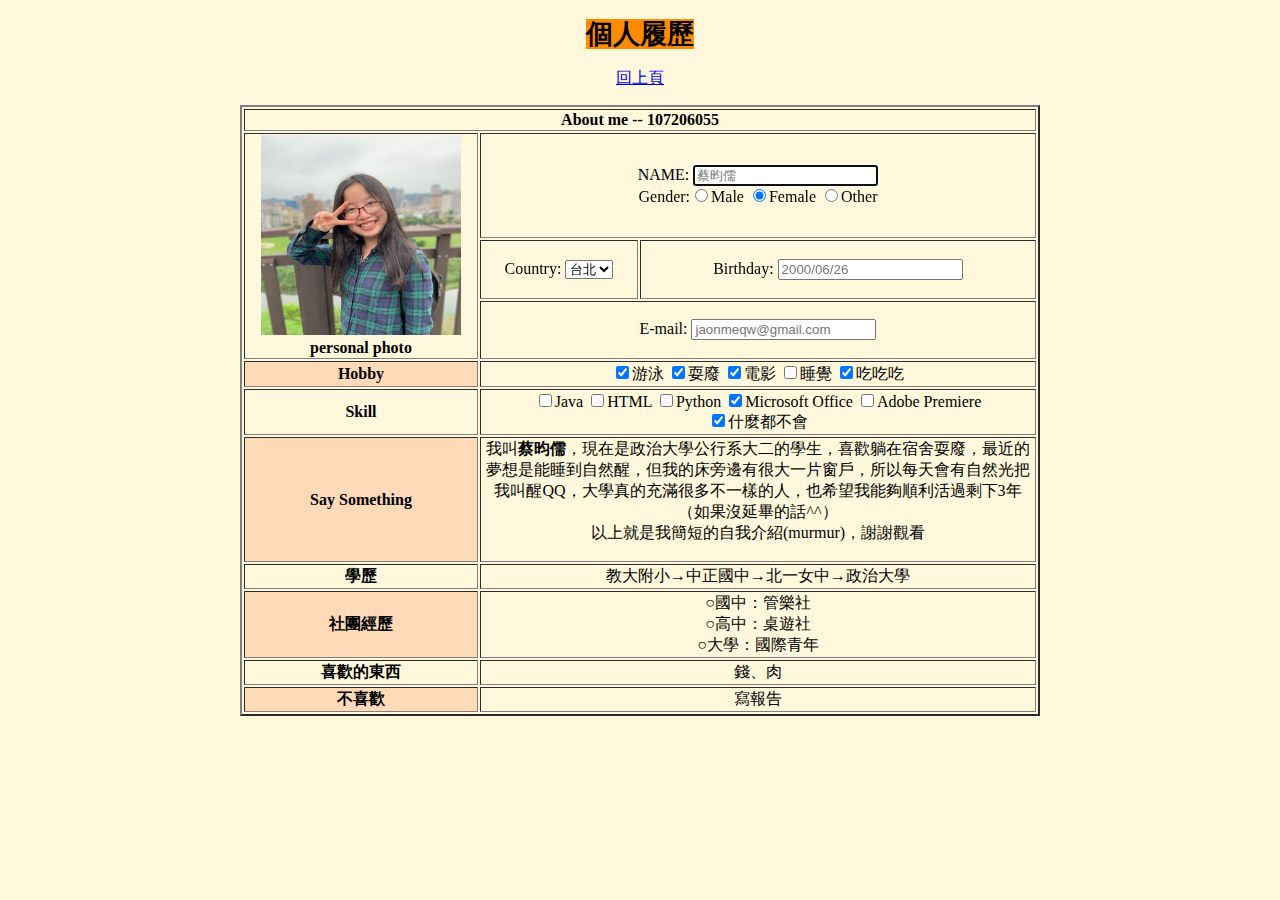
<file: index2.html>
<!DOCTYPE html>
<html>
<head>
	<title>個人履歷</title>
	<link rel="stylesheet" type="text/css" href="assets/css/mystyle.css">
</head>
<body>
	<p><span class="h">個人履歷</span><br></p>
		<table border="2" width="800" height="500">
	<form method="post" action="google.com">
		<thead>
				<tr>
					<th colspan="3">About me -- 107206055</th>
				</tr>
		</thead>
		<tbody>
			<tr>
				<th rowspan="3" width="230" height="150"> 
					<img src="images/photo.jpg" width="200" height="200" alt="我的照片"><br>
					personal photo
				</th>
				<td colspan="2"> 
					NAME: <input type="text" name="NAME" autofocus="blue" required="" placeholder="蔡昀儒"><br>
					Gender:<form method="post
					"><input type="radio" name="Gender">Male
					<input type="radio" name="Gender" checked>Female
					<input type="radio" name="Gender">Other
				</form></td>
			<tr>
				<td>Country:
						<select name="Country">
						<option value="台北">台北</option>
						<option value="台中">台中</option>
						<option value="高雄">高雄</option>
						</select>
						</td>
				<td>Birthday: <input type="text" name="Birthday" placeholder="2000/06/26"></td></form>
			<tr>
				<td colspan="2">E-mail: <input type="email" name="E-mail" placeholder="jaonmeqw@gmail.com"></td>
			</tr>
			</tr>
			<tr>
				<th id="tablehead">Hobby</th>
				<td colspan="2">
				<input type="checkbox" name="one" value="Swimming" checked>游泳
				<input type="checkbox" name="one" value="Volleyball" checked>耍廢
				<input type="checkbox" name="one" value="Movies" checked>電影
				<input type="checkbox" name="one" value="Sleeping">睡覺
				<input type="checkbox" name="one" value="eat" checked>吃吃吃
			</td>
			</tr>
			<tr>
				<th>Skill</th>
				<td colspan="2">
					<input type="checkbox" name="one" value="Java">Java
					<input type="checkbox" name="one" value="HTML">HTML
					<input type="checkbox" name="one" value="Python">Python
					<input type="checkbox" name="one" value="Microsoft Office" checked>Microsoft Office
					<input type="checkbox" name="one" value="Adobe Premiere">Adobe Premiere
					<br><input type="checkbox" name="one" value="什麼都不會" checked>什麼都不會
				</td>
			</tr>
			<tr>
				<th id="tablehead">Say Something</th>
				<td colspan="2">
					我叫<span class="text">蔡昀儒</span>，現在是政治大學公行系大二的學生，喜歡躺在宿舍耍廢，最近的夢想是能睡到自然醒，但我的床旁邊有很大一片窗戶，所以每天會有自然光把我叫醒QQ，大學真的充滿很多不一樣的人，也希望我能夠順利活過剩下3年（如果沒延畢的話^^）<br>以上就是我簡短的自我介紹(murmur)，謝謝觀看</span></p>
				</td></tr>
			<tr>
				<th>學歷
					<td colspan="2">
					 教大附小→中正國中→北一女中→政治大學</td></th></tr>
			<tr>
				<th id="tablehead">社團經歷
					<td colspan="2">
					○國中：管樂社<br>
					○高中：桌遊社<br>
					○大學：國際青年
					</td>
				</th>
			<tr>
				<th>喜歡的東西
					<td colspan="2">  錢、肉</td>
				</th>
			</tr>
			<tr>
				<th id="tablehead">不喜歡
					<td colspan="2">  寫報告</td>
				</th>
			</tr>
			</tr></tbody>
		</body>
			<p><a href="index.html" class="special">回上頁</a></p>
			<p>   </p>
			<p></p>
			<p></p>
</file>
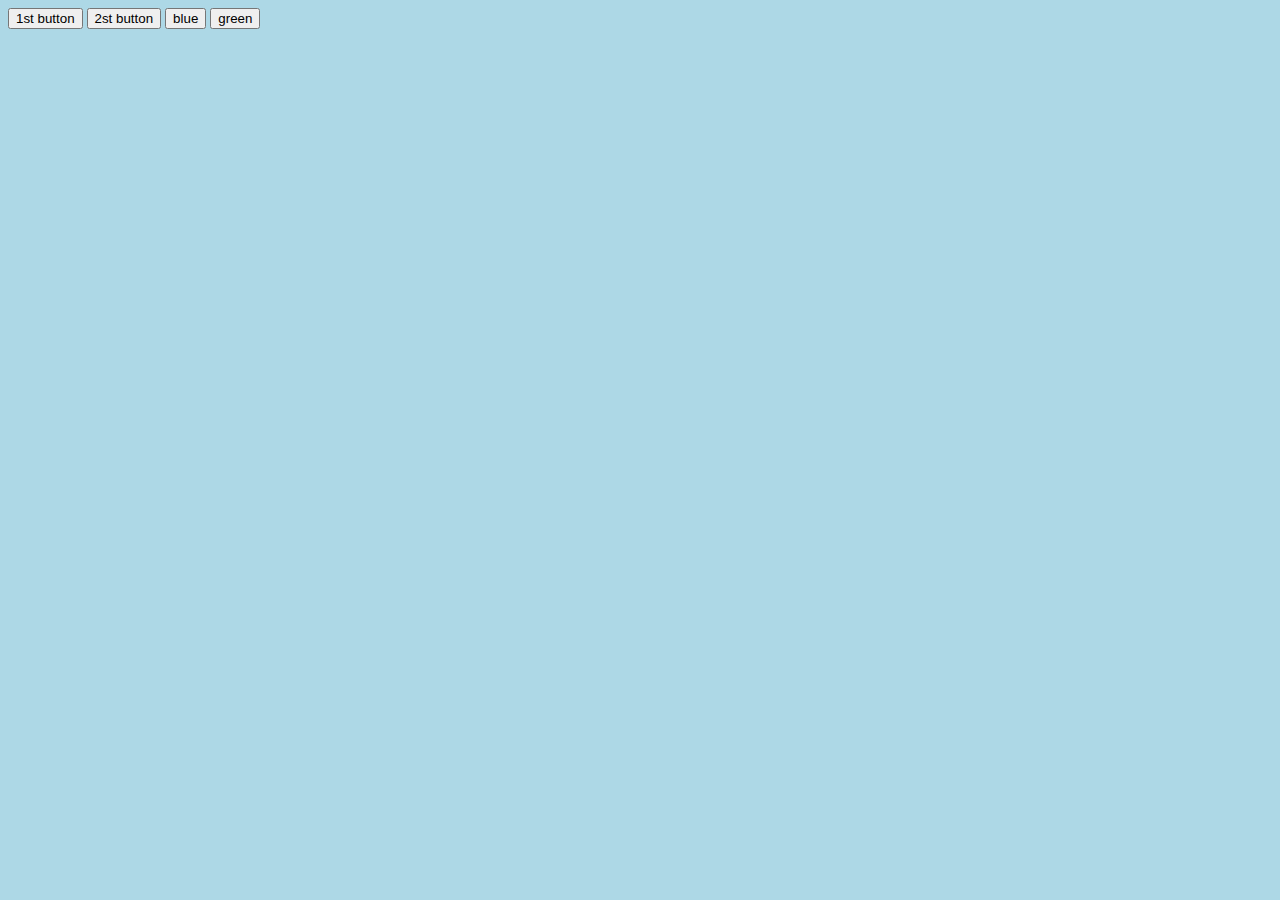
<file: php.html>
<!DOCTYPE html>
<html>
<head>
	<title></title>
</head>
<body>
	<script type="text/javascript">
		var num1 = window.prompt("please enter number1:");
		var num2 = window.prompt("please enter number2:");
		 
		if (num1<num2){
			document.body.style.backgroundColor='pink';
		}
		else if (num1==num2){
			document.body.style.backgroundColor='lightblue';
		}
		else{
			document.body.style.backgroundColor='lightyellow';
		} //改變背景顏色的程式要這樣打

	</script>
	<input type="button" name="" value="1st button" onclick="alert(num1);"> 
	<!按下button時，螢幕會跳出first alert,將javascript加在html中>
	<input type="button" name="" value="2st button" onclick="alert(num2);">
	<input type="button" name="" value="blue" onclick="document.body.style.backgroundColor='blue';">
	<input type="button" name="" value="green" onclick="document.body.style.backgroundColor='green';">

	<!在java script宣告變數時，不需要先宣告是什麼類型的>
</body>
</html>
</file>
<file: assets/css/noscript.css>
/*
	Solid State by HTML5 UP
	html5up.net | @ajlkn
	Free for personal and commercial use under the CCA 3.0 license (html5up.net/license)
*/

/* Banner */

	body.is-preload #banner .logo {
		-moz-transform: none;
		-webkit-transform: none;
		-ms-transform: none;
		transform: none;
		opacity: 1;
	}

	body.is-preload #banner h2 {
		opacity: 1;
		-moz-transform: none;
		-webkit-transform: none;
		-ms-transform: none;
		transform: none;
		-moz-filter: none;
		-webkit-filter: none;
		-ms-filter: none;
		filter: none;
	}

	body.is-preload #banner p {
		opacity: 01;
		-moz-transform: none;
		-webkit-transform: none;
		-ms-transform: none;
		transform: none;
		-moz-filter: none;
		-webkit-filter: none;
		-ms-filter: none;
		filter: none;
	}
</file>
<file: assets/css/mystyle.css>
body,h{
	background-color:#FFF8DC;
	text-align: center;

	font-family:"Microsoft JhengHei";
}

table{
	margin-left: auto;
	margin-right: auto;
}

img{
	text-align: center;
}

.h{
	background-color: #FF8C00;
	text-align: left;
	font-weight: bold;
	font-size: 20pt;
}

.text{
	font-weight: bold;
}

#tablehead{
	background-color: #FFDAB9;
}
</file>
<file: assets/css/main.css>
@import url(fontawesome-all.min.css);
@import url("https://fonts.googleapis.com/css?family=Raleway:200,700|Source+Sans+Pro:300,600,300italic,600italic");

/*
	Solid State by HTML5 UP
	html5up.net | @ajlkn
	Free for personal and commercial use under the CCA 3.0 license (html5up.net/license)
*/

html, body, div, span, applet, object,
iframe, h1, h2, h3, h4, h5, h6, p, blockquote,
pre, a, abbr, acronym, address, big, cite,
code, del, dfn, em, img, ins, kbd, q, s, samp,
small, strike, strong, sub, sup, tt, var, b,
u, i, center, dl, dt, dd, ol, ul, li, fieldset,
form, label, legend, table, caption, tbody,
tfoot, thead, tr, th, td, article, aside,
canvas, details, embed, figure, figcaption,
footer, header, hgroup, menu, nav, output, ruby,
section, summary, time, mark, audio, video {
	margin: 0;
	padding: 0;
	border: 0;
	font-size: 100%;
	font: inherit;
	vertical-align: baseline;}

article, aside, details, figcaption, figure,
footer, header, hgroup, menu, nav, section {
	display: block;}

body {
	line-height: 1;
}

ol, ul {
	list-style: none;
}

blockquote, q {
	quotes: none;
}

	blockquote:before, blockquote:after, q:before, q:after {
		content: '';
		content: none;
	}

table {
	border-collapse: collapse;
	border-spacing: 0;
}

body {
	-webkit-text-size-adjust: none;
}

mark {
	background-color: transparent;
	color: inherit;
}

input::-moz-focus-inner {
	border: 0;
	padding: 0;
}

input, select, textarea {
	-moz-appearance: none;
	-webkit-appearance: none;
	-ms-appearance: none;
	appearance: none;
}

/* Basic */

	@-ms-viewport {
		width: device-width;
	}

	body {
		-ms-overflow-style: scrollbar;
	}

	@media screen and (max-width: 480px) {

		html, body {
			min-width: 320px;
		}

	}

	html {
		box-sizing: border-box;
	}

	*, *:before, *:after {
		box-sizing: inherit;
	}

	body {
		background-color: #2e3141;
		background-image: linear-gradient(to top, rgba(46, 49, 65, 0.8), rgba(46, 49, 65, 0.8)), url("../../images/bg.jpg");
		background-size: auto,
 cover;
		background-attachment: fixed,
 fixed;
		background-position: center,
 center;
	}

		body.is-preload *, body.is-preload *:before, body.is-preload *:after {
			-moz-animation: none !important;
			-webkit-animation: none !important;
			-ms-animation: none !important;
			animation: none !important;
			-moz-transition: none !important;
			-webkit-transition: none !important;
			-ms-transition: none !important;
			transition: none !important;
		}

/* Type */

	body, input, select, textarea {
		color: #ffffff;
		font-family: "Source Sans Pro", Helvetica, sans-serif;
		font-size: 16.5pt;
		font-weight: 300;
		line-height: 1.65;
	}

		@media screen and (max-width: 1680px) {

			body, input, select, textarea {
				font-size: 13pt;
			}

		}

		@media screen and (max-width: 1280px) {

			body, input, select, textarea {
				font-size: 12pt;
			}

		}

		@media screen and (max-width: 980px) {

			body, input, select, textarea {
				font-size: 12pt;
			}

		}

		@media screen and (max-width: 736px) {

			body, input, select, textarea {
				font-size: 12pt;
			}

		}

		@media screen and (max-width: 480px) {

			body, input, select, textarea {
				font-size: 12pt;
			}

		}

	a {
		-moz-transition: color 0.2s ease-in-out, border-bottom-color 0.2s ease-in-out;
		-webkit-transition: color 0.2s ease-in-out, border-bottom-color 0.2s ease-in-out;
		-ms-transition: color 0.2s ease-in-out, border-bottom-color 0.2s ease-in-out;
		transition: color 0.2s ease-in-out, border-bottom-color 0.2s ease-in-out;
		border-bottom: dotted 1px rgba(255, 255, 255, 0.35);
		color: #ffffff;
		text-decoration: none;
	}

		a:hover {
			border-bottom-color: transparent;
			color: #ffffff !important;
		}

		a.special:not(.button) {
			text-decoration: none;
			border-bottom: 0;
			display: block;
			font-family: Raleway, Helvetica, sans-serif;
			font-size: 0.8em;
			font-weight: 700;
			letter-spacing: 0.1em;
			margin: 0 0 2em 0;
			text-transform: uppercase;
		}

			a.special:not(.button):before {
				-moz-osx-font-smoothing: grayscale;
				-webkit-font-smoothing: antialiased;
				display: inline-block;
				font-style: normal;
				font-variant: normal;
				text-rendering: auto;
				line-height: 1;
				text-transform: none !important;
				font-family: 'Font Awesome 5 Free';
				font-weight: 900;
			}

			a.special:not(.button):before {
				-moz-transition: background-color 0.2s ease-in-out;
				-webkit-transition: background-color 0.2s ease-in-out;
				-ms-transition: background-color 0.2s ease-in-out;
				transition: background-color 0.2s ease-in-out;
				border-radius: 100%;
				border: solid 2px rgba(255, 255, 255, 0.125);
				content: '\f105';
				display: inline-block;
				font-size: 1.25em;
				height: 2em;
				line-height: 1.75em;
				margin-right: 0.85em;
				text-align: center;
				text-indent: 0.15em;
				vertical-align: middle;
				width: 2em;
			}

			a.special:not(.button):hover:before {
				background-color: rgba(255, 255, 255, 0.025);
			}

			a.special:not(.button):active:before {
				background-color: rgba(255, 255, 255, 0.075);
			}

	strong, b {
		color: #ffffff;
		font-weight: 600;
	}

	em, i {
		font-style: italic;
	}

	p {
		margin: 0 0 2em 0;
	}

	h1, h2, h3, h4, h5, h6 {
		color: #ffffff;
		font-family: Raleway, Helvetica, sans-serif;
		font-weight: 700;
		letter-spacing: 0.1em;
		margin: 0 0 1em 0;
		text-transform: uppercase;
	}

		h1 a, h2 a, h3 a, h4 a, h5 a, h6 a {
			color: inherit;
			text-decoration: none;
			border-bottom: 0;
		}

		h1 span, h2 span, h3 span, h4 span, h5 span, h6 span {
			font-weight: 200;
		}

		h1.major, h2.major, h3.major, h4.major, h5.major, h6.major {
			padding-bottom: 1em;
			border-bottom: solid 2px rgba(255, 255, 255, 0.125);
			<!修改的>font-family: Microsoft JhengHei;
		}

	h2 {
		font-size: 1.2em;
	}

	h3 {
		font-size: 0.9em;
	}

	h4 {
		font-size: 0.7em;
	}

	h5 {
		font-size: 0.7em;
	}

	h6 {
		font-size: 0.7em;
	}

	@media screen and (max-width: 736px) {

		h2 {
			font-size: 1em;
		}

		h3 {
			font-size: 0.8em;
		}

	}

	sub {
		font-size: 0.8em;
		position: relative;
		top: 0.5em;
	}

	sup {
		font-size: 0.8em;
		position: relative;
		top: -0.5em;
	}

	blockquote {
		border-left: solid 4px rgba(255, 255, 255, 0.125);
		font-style: italic;
		margin: 0 0 2em 0;
		padding: 0.5em 0 0.5em 2em;
	}

	code {
		background: rgba(255, 255, 255, 0.025);
		border-radius: 5px;
		border: solid 2px rgba(255, 255, 255, 0.125);
		font-family: "Courier New", monospace;
		font-size: 0.9em;
		margin: 0 0.25em;
		padding: 0.25em 0.65em;
	}

	pre {
		-webkit-overflow-scrolling: touch;
		font-family: "Courier New", monospace;
		font-size: 0.9em;
		margin: 0 0 2em 0;
	}

		pre code {
			display: block;
			line-height: 1.75em;
			padding: 1em 1.5em;
			overflow-x: auto;
		}

	hr {
		border: 0;
		border-bottom: solid 2px rgba(255, 255, 255, 0.125);
		margin: 2.5em 0;
	}

		hr.major {
			margin: 4em 0;
		}

	.align-left {
		text-align: left;
	}

	.align-center {
		text-align: center;
	}

	.align-right {
		text-align: right;
	}

/* Row */

	.row {
		display: flex;
		flex-wrap: wrap;
		box-sizing: border-box;
		align-items: stretch;
	}

		.row > * {
			box-sizing: border-box;
		}

		.row.gtr-uniform > * > :last-child {
			margin-bottom: 0;
		}

		.row.aln-left {
			justify-content: flex-start;
		}

		.row.aln-center {
			justify-content: center;
		}

		.row.aln-right {
			justify-content: flex-end;
		}

		.row.aln-top {
			align-items: flex-start;
		}

		.row.aln-middle {
			align-items: center;
		}

		.row.aln-bottom {
			align-items: flex-end;
		}

		.row > .imp {
			order: -1;
		}

		.row > .col-1 {
			width: 8.33333%;
		}

		.row > .off-1 {
			margin-left: 8.33333%;
		}

		.row > .col-2 {
			width: 16.66667%;
		}

		.row > .off-2 {
			margin-left: 16.66667%;
		}

		.row > .col-3 {
			width: 25%;
		}

		.row > .off-3 {
			margin-left: 25%;
		}

		.row > .col-4 {
			width: 33.33333%;
		}

		.row > .off-4 {
			margin-left: 33.33333%;
		}

		.row > .col-5 {
			width: 41.66667%;
		}

		.row > .off-5 {
			margin-left: 41.66667%;
		}

		.row > .col-6 {
			width: 50%;
		}

		.row > .off-6 {
			margin-left: 50%;
		}

		.row > .col-7 {
			width: 58.33333%;
		}

		.row > .off-7 {
			margin-left: 58.33333%;
		}

		.row > .col-8 {
			width: 66.66667%;
		}

		.row > .off-8 {
			margin-left: 66.66667%;
		}

		.row > .col-9 {
			width: 75%;
		}

		.row > .off-9 {
			margin-left: 75%;
		}

		.row > .col-10 {
			width: 83.33333%;
		}

		.row > .off-10 {
			margin-left: 83.33333%;
		}

		.row > .col-11 {
			width: 91.66667%;
		}

		.row > .off-11 {
			margin-left: 91.66667%;
		}

		.row > .col-12 {
			width: 100%;
		}

		.row > .off-12 {
			margin-left: 100%;
		}

		.row.gtr-0 {
			margin-top: 0;
			margin-left: 0em;
		}

			.row.gtr-0 > * {
				padding: 0 0 0 0em;
			}

			.row.gtr-0.gtr-uniform {
				margin-top: 0em;
			}

				.row.gtr-0.gtr-uniform > * {
					padding-top: 0em;
				}

		.row.gtr-25 {
			margin-top: 0;
			margin-left: -0.4375em;
		}

			.row.gtr-25 > * {
				padding: 0 0 0 0.4375em;
			}

			.row.gtr-25.gtr-uniform {
				margin-top: -0.4375em;
			}

				.row.gtr-25.gtr-uniform > * {
					padding-top: 0.4375em;
				}

		.row.gtr-50 {
			margin-top: 0;
			margin-left: -0.875em;
		}

			.row.gtr-50 > * {
				padding: 0 0 0 0.875em;
			}

			.row.gtr-50.gtr-uniform {
				margin-top: -0.875em;
			}

				.row.gtr-50.gtr-uniform > * {
					padding-top: 0.875em;
				}

		.row {
			margin-top: 0;
			margin-left: -1.75em;
		}

			.row > * {
				padding: 0 0 0 1.75em;
			}

			.row.gtr-uniform {
				margin-top: -1.75em;
			}

				.row.gtr-uniform > * {
					padding-top: 1.75em;
				}

		.row.gtr-150 {
			margin-top: 0;
			margin-left: -2.625em;
		}

			.row.gtr-150 > * {
				padding: 0 0 0 2.625em;
			}

			.row.gtr-150.gtr-uniform {
				margin-top: -2.625em;
			}

				.row.gtr-150.gtr-uniform > * {
					padding-top: 2.625em;
				}

		.row.gtr-200 {
			margin-top: 0;
			margin-left: -3.5em;
		}

			.row.gtr-200 > * {
				padding: 0 0 0 3.5em;
			}

			.row.gtr-200.gtr-uniform {
				margin-top: -3.5em;
			}

				.row.gtr-200.gtr-uniform > * {
					padding-top: 3.5em;
				}

		@media screen and (max-width: 1680px) {

			.row {
				display: flex;
				flex-wrap: wrap;
				box-sizing: border-box;
				align-items: stretch;
			}

				.row > * {
					box-sizing: border-box;
				}

				.row.gtr-uniform > * > :last-child {
					margin-bottom: 0;
				}

				.row.aln-left {
					justify-content: flex-start;
				}

				.row.aln-center {
					justify-content: center;
				}

				.row.aln-right {
					justify-content: flex-end;
				}

				.row.aln-top {
					align-items: flex-start;
				}

				.row.aln-middle {
					align-items: center;
				}

				.row.aln-bottom {
					align-items: flex-end;
				}

				.row > .imp-xlarge {
					order: -1;
				}

				.row > .col-1-xlarge {
					width: 8.33333%;
				}

				.row > .off-1-xlarge {
					margin-left: 8.33333%;
				}

				.row > .col-2-xlarge {
					width: 16.66667%;
				}

				.row > .off-2-xlarge {
					margin-left: 16.66667%;
				}

				.row > .col-3-xlarge {
					width: 25%;
				}

				.row > .off-3-xlarge {
					margin-left: 25%;
				}

				.row > .col-4-xlarge {
					width: 33.33333%;
				}

				.row > .off-4-xlarge {
					margin-left: 33.33333%;
				}

				.row > .col-5-xlarge {
					width: 41.66667%;
				}

				.row > .off-5-xlarge {
					margin-left: 41.66667%;
				}

				.row > .col-6-xlarge {
					width: 50%;
				}

				.row > .off-6-xlarge {
					margin-left: 50%;
				}

				.row > .col-7-xlarge {
					width: 58.33333%;
				}

				.row > .off-7-xlarge {
					margin-left: 58.33333%;
				}

				.row > .col-8-xlarge {
					width: 66.66667%;
				}

				.row > .off-8-xlarge {
					margin-left: 66.66667%;
				}

				.row > .col-9-xlarge {
					width: 75%;
				}

				.row > .off-9-xlarge {
					margin-left: 75%;
				}

				.row > .col-10-xlarge {
					width: 83.33333%;
				}

				.row > .off-10-xlarge {
					margin-left: 83.33333%;
				}

				.row > .col-11-xlarge {
					width: 91.66667%;
				}

				.row > .off-11-xlarge {
					margin-left: 91.66667%;
				}

				.row > .col-12-xlarge {
					width: 100%;
				}

				.row > .off-12-xlarge {
					margin-left: 100%;
				}

				.row.gtr-0 {
					margin-top: 0;
					margin-left: 0em;
				}

					.row.gtr-0 > * {
						padding: 0 0 0 0em;
					}

					.row.gtr-0.gtr-uniform {
						margin-top: 0em;
					}

						.row.gtr-0.gtr-uniform > * {
							padding-top: 0em;
						}

				.row.gtr-25 {
					margin-top: 0;
					margin-left: -0.4375em;
				}

					.row.gtr-25 > * {
						padding: 0 0 0 0.4375em;
					}

					.row.gtr-25.gtr-uniform {
						margin-top: -0.4375em;
					}

						.row.gtr-25.gtr-uniform > * {
							padding-top: 0.4375em;
						}

				.row.gtr-50 {
					margin-top: 0;
					margin-left: -0.875em;
				}

					.row.gtr-50 > * {
						padding: 0 0 0 0.875em;
					}

					.row.gtr-50.gtr-uniform {
						margin-top: -0.875em;
					}

						.row.gtr-50.gtr-uniform > * {
							padding-top: 0.875em;
						}

				.row {
					margin-top: 0;
					margin-left: -1.75em;
				}

					.row > * {
						padding: 0 0 0 1.75em;
					}

					.row.gtr-uniform {
						margin-top: -1.75em;
					}

						.row.gtr-uniform > * {
							padding-top: 1.75em;
						}

				.row.gtr-150 {
					margin-top: 0;
					margin-left: -2.625em;
				}

					.row.gtr-150 > * {
						padding: 0 0 0 2.625em;
					}

					.row.gtr-150.gtr-uniform {
						margin-top: -2.625em;
					}

						.row.gtr-150.gtr-uniform > * {
							padding-top: 2.625em;
						}

				.row.gtr-200 {
					margin-top: 0;
					margin-left: -3.5em;
				}

					.row.gtr-200 > * {
						padding: 0 0 0 3.5em;
					}

					.row.gtr-200.gtr-uniform {
						margin-top: -3.5em;
					}

						.row.gtr-200.gtr-uniform > * {
							padding-top: 3.5em;
						}

		}

		@media screen and (max-width: 1280px) {

			.row {
				display: flex;
				flex-wrap: wrap;
				box-sizing: border-box;
				align-items: stretch;
			}

				.row > * {
					box-sizing: border-box;
				}

				.row.gtr-uniform > * > :last-child {
					margin-bottom: 0;
				}

				.row.aln-left {
					justify-content: flex-start;
				}

				.row.aln-center {
					justify-content: center;
				}

				.row.aln-right {
					justify-content: flex-end;
				}

				.row.aln-top {
					align-items: flex-start;
				}

				.row.aln-middle {
					align-items: center;
				}

				.row.aln-bottom {
					align-items: flex-end;
				}

				.row > .imp-large {
					order: -1;
				}

				.row > .col-1-large {
					width: 8.33333%;
				}

				.row > .off-1-large {
					margin-left: 8.33333%;
				}

				.row > .col-2-large {
					width: 16.66667%;
				}

				.row > .off-2-large {
					margin-left: 16.66667%;
				}

				.row > .col-3-large {
					width: 25%;
				}

				.row > .off-3-large {
					margin-left: 25%;
				}

				.row > .col-4-large {
					width: 33.33333%;
				}

				.row > .off-4-large {
					margin-left: 33.33333%;
				}

				.row > .col-5-large {
					width: 41.66667%;
				}

				.row > .off-5-large {
					margin-left: 41.66667%;
				}

				.row > .col-6-large {
					width: 50%;
				}

				.row > .off-6-large {
					margin-left: 50%;
				}

				.row > .col-7-large {
					width: 58.33333%;
				}

				.row > .off-7-large {
					margin-left: 58.33333%;
				}

				.row > .col-8-large {
					width: 66.66667%;
				}

				.row > .off-8-large {
					margin-left: 66.66667%;
				}

				.row > .col-9-large {
					width: 75%;
				}

				.row > .off-9-large {
					margin-left: 75%;
				}

				.row > .col-10-large {
					width: 83.33333%;
				}

				.row > .off-10-large {
					margin-left: 83.33333%;
				}

				.row > .col-11-large {
					width: 91.66667%;
				}

				.row > .off-11-large {
					margin-left: 91.66667%;
				}

				.row > .col-12-large {
					width: 100%;
				}

				.row > .off-12-large {
					margin-left: 100%;
				}

				.row.gtr-0 {
					margin-top: 0;
					margin-left: 0em;
				}

					.row.gtr-0 > * {
						padding: 0 0 0 0em;
					}

					.row.gtr-0.gtr-uniform {
						margin-top: 0em;
					}

						.row.gtr-0.gtr-uniform > * {
							padding-top: 0em;
						}

				.row.gtr-25 {
					margin-top: 0;
					margin-left: -0.4375em;
				}

					.row.gtr-25 > * {
						padding: 0 0 0 0.4375em;
					}

					.row.gtr-25.gtr-uniform {
						margin-top: -0.4375em;
					}

						.row.gtr-25.gtr-uniform > * {
							padding-top: 0.4375em;
						}

				.row.gtr-50 {
					margin-top: 0;
					margin-left: -0.875em;
				}

					.row.gtr-50 > * {
						padding: 0 0 0 0.875em;
					}

					.row.gtr-50.gtr-uniform {
						margin-top: -0.875em;
					}

						.row.gtr-50.gtr-uniform > * {
							padding-top: 0.875em;
						}

				.row {
					margin-top: 0;
					margin-left: -1.75em;
				}

					.row > * {
						padding: 0 0 0 1.75em;
					}

					.row.gtr-uniform {
						margin-top: -1.75em;
					}

						.row.gtr-uniform > * {
							padding-top: 1.75em;
						}

				.row.gtr-150 {
					margin-top: 0;
					margin-left: -2.625em;
				}

					.row.gtr-150 > * {
						padding: 0 0 0 2.625em;
					}

					.row.gtr-150.gtr-uniform {
						margin-top: -2.625em;
					}

						.row.gtr-150.gtr-uniform > * {
							padding-top: 2.625em;
						}

				.row.gtr-200 {
					margin-top: 0;
					margin-left: -3.5em;
				}

					.row.gtr-200 > * {
						padding: 0 0 0 3.5em;
					}

					.row.gtr-200.gtr-uniform {
						margin-top: -3.5em;
					}

						.row.gtr-200.gtr-uniform > * {
							padding-top: 3.5em;
						}

		}

		@media screen and (max-width: 980px) {

			.row {
				display: flex;
				flex-wrap: wrap;
				box-sizing: border-box;
				align-items: stretch;
			}

				.row > * {
					box-sizing: border-box;
				}

				.row.gtr-uniform > * > :last-child {
					margin-bottom: 0;
				}

				.row.aln-left {
					justify-content: flex-start;
				}

				.row.aln-center {
					justify-content: center;
				}

				.row.aln-right {
					justify-content: flex-end;
				}

				.row.aln-top {
					align-items: flex-start;
				}

				.row.aln-middle {
					align-items: center;
				}

				.row.aln-bottom {
					align-items: flex-end;
				}

				.row > .imp-medium {
					order: -1;
				}

				.row > .col-1-medium {
					width: 8.33333%;
				}

				.row > .off-1-medium {
					margin-left: 8.33333%;
				}

				.row > .col-2-medium {
					width: 16.66667%;
				}

				.row > .off-2-medium {
					margin-left: 16.66667%;
				}

				.row > .col-3-medium {
					width: 25%;
				}

				.row > .off-3-medium {
					margin-left: 25%;
				}

				.row > .col-4-medium {
					width: 33.33333%;
				}

				.row > .off-4-medium {
					margin-left: 33.33333%;
				}

				.row > .col-5-medium {
					width: 41.66667%;
				}

				.row > .off-5-medium {
					margin-left: 41.66667%;
				}

				.row > .col-6-medium {
					width: 50%;
				}

				.row > .off-6-medium {
					margin-left: 50%;
				}

				.row > .col-7-medium {
					width: 58.33333%;
				}

				.row > .off-7-medium {
					margin-left: 58.33333%;
				}

				.row > .col-8-medium {
					width: 66.66667%;
				}

				.row > .off-8-medium {
					margin-left: 66.66667%;
				}

				.row > .col-9-medium {
					width: 75%;
				}

				.row > .off-9-medium {
					margin-left: 75%;
				}

				.row > .col-10-medium {
					width: 83.33333%;
				}

				.row > .off-10-medium {
					margin-left: 83.33333%;
				}

				.row > .col-11-medium {
					width: 91.66667%;
				}

				.row > .off-11-medium {
					margin-left: 91.66667%;
				}

				.row > .col-12-medium {
					width: 100%;
				}

				.row > .off-12-medium {
					margin-left: 100%;
				}

				.row.gtr-0 {
					margin-top: 0;
					margin-left: 0em;
				}

					.row.gtr-0 > * {
						padding: 0 0 0 0em;
					}

					.row.gtr-0.gtr-uniform {
						margin-top: 0em;
					}

						.row.gtr-0.gtr-uniform > * {
							padding-top: 0em;
						}

				.row.gtr-25 {
					margin-top: 0;
					margin-left: -0.4375em;
				}

					.row.gtr-25 > * {
						padding: 0 0 0 0.4375em;
					}

					.row.gtr-25.gtr-uniform {
						margin-top: -0.4375em;
					}

						.row.gtr-25.gtr-uniform > * {
							padding-top: 0.4375em;
						}

				.row.gtr-50 {
					margin-top: 0;
					margin-left: -0.875em;
				}

					.row.gtr-50 > * {
						padding: 0 0 0 0.875em;
					}

					.row.gtr-50.gtr-uniform {
						margin-top: -0.875em;
					}

						.row.gtr-50.gtr-uniform > * {
							padding-top: 0.875em;
						}

				.row {
					margin-top: 0;
					margin-left: -1.75em;
				}

					.row > * {
						padding: 0 0 0 1.75em;
					}

					.row.gtr-uniform {
						margin-top: -1.75em;
					}

						.row.gtr-uniform > * {
							padding-top: 1.75em;
						}

				.row.gtr-150 {
					margin-top: 0;
					margin-left: -2.625em;
				}

					.row.gtr-150 > * {
						padding: 0 0 0 2.625em;
					}

					.row.gtr-150.gtr-uniform {
						margin-top: -2.625em;
					}

						.row.gtr-150.gtr-uniform > * {
							padding-top: 2.625em;
						}

				.row.gtr-200 {
					margin-top: 0;
					margin-left: -3.5em;
				}

					.row.gtr-200 > * {
						padding: 0 0 0 3.5em;
					}

					.row.gtr-200.gtr-uniform {
						margin-top: -3.5em;
					}

						.row.gtr-200.gtr-uniform > * {
							padding-top: 3.5em;
						}

		}

		@media screen and (max-width: 736px) {

			.row {
				display: flex;
				flex-wrap: wrap;
				box-sizing: border-box;
				align-items: stretch;
			}

				.row > * {
					box-sizing: border-box;
				}

				.row.gtr-uniform > * > :last-child {
					margin-bottom: 0;
				}

				.row.aln-left {
					justify-content: flex-start;
				}

				.row.aln-center {
					justify-content: center;
				}

				.row.aln-right {
					justify-content: flex-end;
				}

				.row.aln-top {
					align-items: flex-start;
				}

				.row.aln-middle {
					align-items: center;
				}

				.row.aln-bottom {
					align-items: flex-end;
				}

				.row > .imp-small {
					order: -1;
				}

				.row > .col-1-small {
					width: 8.33333%;
				}

				.row > .off-1-small {
					margin-left: 8.33333%;
				}

				.row > .col-2-small {
					width: 16.66667%;
				}

				.row > .off-2-small {
					margin-left: 16.66667%;
				}

				.row > .col-3-small {
					width: 25%;
				}

				.row > .off-3-small {
					margin-left: 25%;
				}

				.row > .col-4-small {
					width: 33.33333%;
				}

				.row > .off-4-small {
					margin-left: 33.33333%;
				}

				.row > .col-5-small {
					width: 41.66667%;
				}

				.row > .off-5-small {
					margin-left: 41.66667%;
				}

				.row > .col-6-small {
					width: 50%;
				}

				.row > .off-6-small {
					margin-left: 50%;
				}

				.row > .col-7-small {
					width: 58.33333%;
				}

				.row > .off-7-small {
					margin-left: 58.33333%;
				}

				.row > .col-8-small {
					width: 66.66667%;
				}

				.row > .off-8-small {
					margin-left: 66.66667%;
				}

				.row > .col-9-small {
					width: 75%;
				}

				.row > .off-9-small {
					margin-left: 75%;
				}

				.row > .col-10-small {
					width: 83.33333%;
				}

				.row > .off-10-small {
					margin-left: 83.33333%;
				}

				.row > .col-11-small {
					width: 91.66667%;
				}

				.row > .off-11-small {
					margin-left: 91.66667%;
				}

				.row > .col-12-small {
					width: 100%;
				}

				.row > .off-12-small {
					margin-left: 100%;
				}

				.row.gtr-0 {
					margin-top: 0;
					margin-left: 0em;
				}

					.row.gtr-0 > * {
						padding: 0 0 0 0em;
					}

					.row.gtr-0.gtr-uniform {
						margin-top: 0em;
					}

						.row.gtr-0.gtr-uniform > * {
							padding-top: 0em;
						}

				.row.gtr-25 {
					margin-top: 0;
					margin-left: -0.3125em;
				}

					.row.gtr-25 > * {
						padding: 0 0 0 0.3125em;
					}

					.row.gtr-25.gtr-uniform {
						margin-top: -0.3125em;
					}

						.row.gtr-25.gtr-uniform > * {
							padding-top: 0.3125em;
						}

				.row.gtr-50 {
					margin-top: 0;
					margin-left: -0.625em;
				}

					.row.gtr-50 > * {
						padding: 0 0 0 0.625em;
					}

					.row.gtr-50.gtr-uniform {
						margin-top: -0.625em;
					}

						.row.gtr-50.gtr-uniform > * {
							padding-top: 0.625em;
						}

				.row {
					margin-top: 0;
					margin-left: -1.25em;
				}

					.row > * {
						padding: 0 0 0 1.25em;
					}

					.row.gtr-uniform {
						margin-top: -1.25em;
					}

						.row.gtr-uniform > * {
							padding-top: 1.25em;
						}

				.row.gtr-150 {
					margin-top: 0;
					margin-left: -1.875em;
				}

					.row.gtr-150 > * {
						padding: 0 0 0 1.875em;
					}

					.row.gtr-150.gtr-uniform {
						margin-top: -1.875em;
					}

						.row.gtr-150.gtr-uniform > * {
							padding-top: 1.875em;
						}

				.row.gtr-200 {
					margin-top: 0;
					margin-left: -2.5em;
				}

					.row.gtr-200 > * {
						padding: 0 0 0 2.5em;
					}

					.row.gtr-200.gtr-uniform {
						margin-top: -2.5em;
					}

						.row.gtr-200.gtr-uniform > * {
							padding-top: 2.5em;
						}

		}

		@media screen and (max-width: 480px) {

			.row {
				display: flex;
				flex-wrap: wrap;
				box-sizing: border-box;
				align-items: stretch;
			}

				.row > * {
					box-sizing: border-box;
				}

				.row.gtr-uniform > * > :last-child {
					margin-bottom: 0;
				}

				.row.aln-left {
					justify-content: flex-start;
				}

				.row.aln-center {
					justify-content: center;
				}

				.row.aln-right {
					justify-content: flex-end;
				}

				.row.aln-top {
					align-items: flex-start;
				}

				.row.aln-middle {
					align-items: center;
				}

				.row.aln-bottom {
					align-items: flex-end;
				}

				.row > .imp-xsmall {
					order: -1;
				}

				.row > .col-1-xsmall {
					width: 8.33333%;
				}

				.row > .off-1-xsmall {
					margin-left: 8.33333%;
				}

				.row > .col-2-xsmall {
					width: 16.66667%;
				}

				.row > .off-2-xsmall {
					margin-left: 16.66667%;
				}

				.row > .col-3-xsmall {
					width: 25%;
				}

				.row > .off-3-xsmall {
					margin-left: 25%;
				}

				.row > .col-4-xsmall {
					width: 33.33333%;
				}

				.row > .off-4-xsmall {
					margin-left: 33.33333%;
				}

				.row > .col-5-xsmall {
					width: 41.66667%;
				}

				.row > .off-5-xsmall {
					margin-left: 41.66667%;
				}

				.row > .col-6-xsmall {
					width: 50%;
				}

				.row > .off-6-xsmall {
					margin-left: 50%;
				}

				.row > .col-7-xsmall {
					width: 58.33333%;
				}

				.row > .off-7-xsmall {
					margin-left: 58.33333%;
				}

				.row > .col-8-xsmall {
					width: 66.66667%;
				}

				.row > .off-8-xsmall {
					margin-left: 66.66667%;
				}

				.row > .col-9-xsmall {
					width: 75%;
				}

				.row > .off-9-xsmall {
					margin-left: 75%;
				}

				.row > .col-10-xsmall {
					width: 83.33333%;
				}

				.row > .off-10-xsmall {
					margin-left: 83.33333%;
				}

				.row > .col-11-xsmall {
					width: 91.66667%;
				}

				.row > .off-11-xsmall {
					margin-left: 91.66667%;
				}

				.row > .col-12-xsmall {
					width: 100%;
				}

				.row > .off-12-xsmall {
					margin-left: 100%;
				}

				.row.gtr-0 {
					margin-top: 0;
					margin-left: 0em;
				}

					.row.gtr-0 > * {
						padding: 0 0 0 0em;
					}

					.row.gtr-0.gtr-uniform {
						margin-top: 0em;
					}

						.row.gtr-0.gtr-uniform > * {
							padding-top: 0em;
						}

				.row.gtr-25 {
					margin-top: 0;
					margin-left: -0.3125em;
				}

					.row.gtr-25 > * {
						padding: 0 0 0 0.3125em;
					}

					.row.gtr-25.gtr-uniform {
						margin-top: -0.3125em;
					}

						.row.gtr-25.gtr-uniform > * {
							padding-top: 0.3125em;
						}

				.row.gtr-50 {
					margin-top: 0;
					margin-left: -0.625em;
				}

					.row.gtr-50 > * {
						padding: 0 0 0 0.625em;
					}

					.row.gtr-50.gtr-uniform {
						margin-top: -0.625em;
					}

						.row.gtr-50.gtr-uniform > * {
							padding-top: 0.625em;
						}

				.row {
					margin-top: 0;
					margin-left: -1.25em;
				}

					.row > * {
						padding: 0 0 0 1.25em;
					}

					.row.gtr-uniform {
						margin-top: -1.25em;
					}

						.row.gtr-uniform > * {
							padding-top: 1.25em;
						}

				.row.gtr-150 {
					margin-top: 0;
					margin-left: -1.875em;
				}

					.row.gtr-150 > * {
						padding: 0 0 0 1.875em;
					}

					.row.gtr-150.gtr-uniform {
						margin-top: -1.875em;
					}

						.row.gtr-150.gtr-uniform > * {
							padding-top: 1.875em;
						}

				.row.gtr-200 {
					margin-top: 0;
					margin-left: -2.5em;
				}

					.row.gtr-200 > * {
						padding: 0 0 0 2.5em;
					}

					.row.gtr-200.gtr-uniform {
						margin-top: -2.5em;
					}

						.row.gtr-200.gtr-uniform > * {
							padding-top: 2.5em;
						}

		}

		@media screen and (max-width: 360px) {

			.row {
				display: flex;
				flex-wrap: wrap;
				box-sizing: border-box;
				align-items: stretch;
			}

				.row > * {
					box-sizing: border-box;
				}

				.row.gtr-uniform > * > :last-child {
					margin-bottom: 0;
				}

				.row.aln-left {
					justify-content: flex-start;
				}

				.row.aln-center {
					justify-content: center;
				}

				.row.aln-right {
					justify-content: flex-end;
				}

				.row.aln-top {
					align-items: flex-start;
				}

				.row.aln-middle {
					align-items: center;
				}

				.row.aln-bottom {
					align-items: flex-end;
				}

				.row > .imp-xxsmall {
					order: -1;
				}

				.row > .col-1-xxsmall {
					width: 8.33333%;
				}

				.row > .off-1-xxsmall {
					margin-left: 8.33333%;
				}

				.row > .col-2-xxsmall {
					width: 16.66667%;
				}

				.row > .off-2-xxsmall {
					margin-left: 16.66667%;
				}

				.row > .col-3-xxsmall {
					width: 25%;
				}

				.row > .off-3-xxsmall {
					margin-left: 25%;
				}

				.row > .col-4-xxsmall {
					width: 33.33333%;
				}

				.row > .off-4-xxsmall {
					margin-left: 33.33333%;
				}

				.row > .col-5-xxsmall {
					width: 41.66667%;
				}

				.row > .off-5-xxsmall {
					margin-left: 41.66667%;
				}

				.row > .col-6-xxsmall {
					width: 50%;
				}

				.row > .off-6-xxsmall {
					margin-left: 50%;
				}

				.row > .col-7-xxsmall {
					width: 58.33333%;
				}

				.row > .off-7-xxsmall {
					margin-left: 58.33333%;
				}

				.row > .col-8-xxsmall {
					width: 66.66667%;
				}

				.row > .off-8-xxsmall {
					margin-left: 66.66667%;
				}

				.row > .col-9-xxsmall {
					width: 75%;
				}

				.row > .off-9-xxsmall {
					margin-left: 75%;
				}

				.row > .col-10-xxsmall {
					width: 83.33333%;
				}

				.row > .off-10-xxsmall {
					margin-left: 83.33333%;
				}

				.row > .col-11-xxsmall {
					width: 91.66667%;
				}

				.row > .off-11-xxsmall {
					margin-left: 91.66667%;
				}

				.row > .col-12-xxsmall {
					width: 100%;
				}

				.row > .off-12-xxsmall {
					margin-left: 100%;
				}

				.row.gtr-0 {
					margin-top: 0;
					margin-left: 0em;
				}

					.row.gtr-0 > * {
						padding: 0 0 0 0em;
					}

					.row.gtr-0.gtr-uniform {
						margin-top: 0em;
					}

						.row.gtr-0.gtr-uniform > * {
							padding-top: 0em;
						}

				.row.gtr-25 {
					margin-top: 0;
					margin-left: -0.3125em;
				}

					.row.gtr-25 > * {
						padding: 0 0 0 0.3125em;
					}

					.row.gtr-25.gtr-uniform {
						margin-top: -0.3125em;
					}

						.row.gtr-25.gtr-uniform > * {
							padding-top: 0.3125em;
						}

				.row.gtr-50 {
					margin-top: 0;
					margin-left: -0.625em;
				}

					.row.gtr-50 > * {
						padding: 0 0 0 0.625em;
					}

					.row.gtr-50.gtr-uniform {
						margin-top: -0.625em;
					}

						.row.gtr-50.gtr-uniform > * {
							padding-top: 0.625em;
						}

				.row {
					margin-top: 0;
					margin-left: -1.25em;
				}

					.row > * {
						padding: 0 0 0 1.25em;
					}

					.row.gtr-uniform {
						margin-top: -1.25em;
					}

						.row.gtr-uniform > * {
							padding-top: 1.25em;
						}

				.row.gtr-150 {
					margin-top: 0;
					margin-left: -1.875em;
				}

					.row.gtr-150 > * {
						padding: 0 0 0 1.875em;
					}

					.row.gtr-150.gtr-uniform {
						margin-top: -1.875em;
					}

						.row.gtr-150.gtr-uniform > * {
							padding-top: 1.875em;
						}

				.row.gtr-200 {
					margin-top: 0;
					margin-left: -2.5em;
				}

					.row.gtr-200 > * {
						padding: 0 0 0 2.5em;
					}

					.row.gtr-200.gtr-uniform {
						margin-top: -2.5em;
					}

						.row.gtr-200.gtr-uniform > * {
							padding-top: 2.5em;
						}

		}

/* Section/Article */

	section.special, article.special {
		text-align: center;
	}

/* Form */

	form {
		margin: 0 0 2em 0;
	}

		form > :last-child {
			margin-bottom: 0;
		}

		form > .fields {
			display: -moz-flex;
			display: -webkit-flex;
			display: -ms-flex;
			display: flex;
			-moz-flex-wrap: wrap;
			-webkit-flex-wrap: wrap;
			-ms-flex-wrap: wrap;
			flex-wrap: wrap;
			width: calc(100% + 3em);
			margin: -1.5em 0 2em -1.5em;
		}

			form > .fields > .field {
				-moz-flex-grow: 0;
				-webkit-flex-grow: 0;
				-ms-flex-grow: 0;
				flex-grow: 0;
				-moz-flex-shrink: 0;
				-webkit-flex-shrink: 0;
				-ms-flex-shrink: 0;
				flex-shrink: 0;
				padding: 1.5em 0 0 1.5em;
				width: calc(100% - 1.5em);
			}

				form > .fields > .field.half {
					width: calc(50% - 0.75em);
				}

				form > .fields > .field.third {
					width: calc(100%/3 - 0.5em);
				}

				form > .fields > .field.quarter {
					width: calc(25% - 0.375em);
				}

		@media screen and (max-width: 480px) {

			form > .fields {
				width: calc(100% + 3em);
				margin: -1.5em 0 2em -1.5em;
			}

				form > .fields > .field {
					padding: 1.5em 0 0 1.5em;
					width: calc(100% - 1.5em);
				}

					form > .fields > .field.half {
						width: calc(100% - 1.5em);
					}

					form > .fields > .field.third {
						width: calc(100% - 1.5em);
					}

					form > .fields > .field.quarter {
						width: calc(100% - 1.5em);
					}

		}

	label {
		color: #ffffff;
		display: block;
		font-family: Raleway, Helvetica, sans-serif;
		font-size: 0.8em;
		font-weight: 700;
		letter-spacing: 0.1em;
		margin: 0 0 0.7em 0;
		text-transform: uppercase;
	}

	input[type="text"],
	input[type="password"],
	input[type="email"],
	input[type="tel"],
	select,
	textarea {
		-moz-appearance: none;
		-webkit-appearance: none;
		-ms-appearance: none;
		appearance: none;
		background: rgba(255, 255, 255, 0.025);
		border-radius: 5px;
		border: none;
		border: solid 2px rgba(255, 255, 255, 0.125);
		color: inherit;
		display: block;
		outline: 0;
		padding: 0 1em;
		text-decoration: none;
		width: 100%;
	}

		input[type="text"]:invalid,
		input[type="password"]:invalid,
		input[type="email"]:invalid,
		input[type="tel"]:invalid,
		select:invalid,
		textarea:invalid {
			box-shadow: none;
		}

		input[type="text"]:focus,
		input[type="password"]:focus,
		input[type="email"]:focus,
		input[type="tel"]:focus,
		select:focus,
		textarea:focus {
			border-color: #5b6ba6;
		}

	select {
		background-image: url("data:image/svg+xml;charset=utf8,%3Csvg xmlns='http://www.w3.org/2000/svg' width='40' height='40' preserveAspectRatio='none' viewBox='0 0 40 40'%3E%3Cpath d='M9.4,12.3l10.4,10.4l10.4-10.4c0.2-0.2,0.5-0.4,0.9-0.4c0.3,0,0.6,0.1,0.9,0.4l3.3,3.3c0.2,0.2,0.4,0.5,0.4,0.9 c0,0.4-0.1,0.6-0.4,0.9L20.7,31.9c-0.2,0.2-0.5,0.4-0.9,0.4c-0.3,0-0.6-0.1-0.9-0.4L4.3,17.3c-0.2-0.2-0.4-0.5-0.4-0.9 c0-0.4,0.1-0.6,0.4-0.9l3.3-3.3c0.2-0.2,0.5-0.4,0.9-0.4S9.1,12.1,9.4,12.3z' fill='rgba(255, 255, 255, 0.125)' /%3E%3C/svg%3E");
		background-size: 1.25rem;
		background-repeat: no-repeat;
		background-position: calc(100% - 1rem) center;
		height: 2.75em;
		padding-right: 2.75em;
		text-overflow: ellipsis;
	}

		select option {
			color: #ffffff;
			background: #2e3141;
		}

		select:focus::-ms-value {
			background-color: transparent;
		}

		select::-ms-expand {
			display: none;
		}

	input[type="text"],
	input[type="password"],
	input[type="email"],
	select {
		height: 2.75em;
	}

	textarea {
		padding: 0.75em 1em;
	}

	input[type="checkbox"],
	input[type="radio"] {
		-moz-appearance: none;
		-webkit-appearance: none;
		-ms-appearance: none;
		appearance: none;
		display: block;
		float: left;
		margin-right: -2em;
		opacity: 0;
		width: 1em;
		z-index: -1;
	}

		input[type="checkbox"] + label,
		input[type="radio"] + label {
			text-decoration: none;
			color: #ffffff;
			cursor: pointer;
			display: inline-block;
			font-size: 1em;
			font-family: "Source Sans Pro", Helvetica, sans-serif;
			text-transform: none;
			letter-spacing: 0;
			font-weight: 300;
			padding-left: 2.4em;
			padding-right: 0.75em;
			position: relative;
		}

			input[type="checkbox"] + label:before,
			input[type="radio"] + label:before {
				-moz-osx-font-smoothing: grayscale;
				-webkit-font-smoothing: antialiased;
				display: inline-block;
				font-style: normal;
				font-variant: normal;
				text-rendering: auto;
				line-height: 1;
				text-transform: none !important;
				font-family: 'Font Awesome 5 Free';
				font-weight: 900;
			}

			input[type="checkbox"] + label:before,
			input[type="radio"] + label:before {
				background: rgba(255, 255, 255, 0.025);
				border-radius: 5px;
				border: solid 2px rgba(255, 255, 255, 0.125);
				content: '';
				display: inline-block;
				font-size: 0.8em;
				height: 2.0625em;
				left: 0;
				line-height: 2.0625em;
				position: absolute;
				text-align: center;
				top: 0;
				width: 2.0625em;
			}

		input[type="checkbox"]:checked + label:before,
		input[type="radio"]:checked + label:before {
			background: #ffffff;
			border-color: #ffffff;
			content: '\f00c';
			color: #2e3141;
		}

		input[type="checkbox"]:focus + label:before,
		input[type="radio"]:focus + label:before {
			border-color: #4c5c96;
		}

	input[type="checkbox"] + label:before {
		border-radius: 5px;
	}

	input[type="radio"] + label:before {
		border-radius: 100%;
	}

	::-webkit-input-placeholder {
		color: rgba(255, 255, 255, 0.35) !important;
		opacity: 1.0;
	}

	:-moz-placeholder {
		color: rgba(255, 255, 255, 0.35) !important;
		opacity: 1.0;
	}

	::-moz-placeholder {
		color: rgba(255, 255, 255, 0.35) !important;
		opacity: 1.0;
	}

	:-ms-input-placeholder {
		color: rgba(255, 255, 255, 0.35) !important;
		opacity: 1.0;
	}

/* Box */

	.box {
		border-radius: 5px;
		border: solid 2px rgba(255, 255, 255, 0.125);
		margin-bottom: 2em;
		padding: 1.5em;
	}

		.box > :last-child,
		.box > :last-child > :last-child,
		.box > :last-child > :last-child > :last-child {
			margin-bottom: 0;
		}

		.box.alt {
			border: 0;
			border-radius: 0;
			padding: 0;
		}

/* Icon */

	.icon {
		text-decoration: none;
		border-bottom: none;
		position: relative;
	}

		.icon:before {
			-moz-osx-font-smoothing: grayscale;
			-webkit-font-smoothing: antialiased;
			display: inline-block;
			font-style: normal;
			font-variant: normal;
			text-rendering: auto;
			line-height: 1;
			text-transform: none !important;
			font-family: 'Font Awesome 5 Free';
			font-weight: 400;
		}

		.icon > .label {
			display: none;
		}

		.icon:before {
			line-height: inherit;
		}

		.icon.solid:before {
			font-weight: 900;
		}

		.icon.brands:before {
			font-family: 'Font Awesome 5 Brands';
		}

/* Image */

	.image {
		border-radius: 5px;
		border: 0;
		display: inline-block;
		position: relative;
	}

		.image img {
			border-radius: 5px;
			display: block;
		}

		.image.left, .image.right {
			max-width: 40%;
		}

			.image.left img, .image.right img {
				width: 100%;
			}

		.image.left {
			float: left;
			padding: 0 1.5em 1em 0;
			top: 0.25em;
		}

		.image.right {
			float: right;
			padding: 0 0 1em 1.5em;
			top: 0.25em;
		}

		.image.fit {
			display: block;
			margin: 0 0 2em 0;
			width: 100%;
		}

			.image.fit img {
				width: 100%;
			}

		.image.main {
			display: block;
			margin: 0 0 3em 0;
			width: 100%;
		}

			.image.main img {
				width: 100%;
			}

/* List */

	ol {
		list-style: decimal;
		margin: 0 0 2em 0;
		padding-left: 1.25em;
	}

		ol li {
			padding-left: 0.25em;
		}

	ul {
		list-style: disc;
		margin: 0 0 2em 0;
		padding-left: 1em;
	}

		ul li {
			padding-left: 0.5em;
		}

		ul.alt {
			list-style: none;
			padding-left: 0;
		}

			ul.alt li {
				border-top: solid 1px rgba(255, 255, 255, 0.125);
				padding: 0.5em 0;
			}

				ul.alt li:first-child {
					border-top: 0;
					padding-top: 0;
				}

	dl {
		margin: 0 0 2em 0;
	}

		dl dt {
			display: block;
			font-weight: 600;
			margin: 0 0 1em 0;
		}

		dl dd {
			margin-left: 2em;
		}

/* Actions */

	ul.actions {
		display: -moz-flex;
		display: -webkit-flex;
		display: -ms-flex;
		display: flex;
		cursor: default;
		list-style: none;
		margin-left: -1em;
		padding-left: 0;
	}

		ul.actions li {
			padding: 0 0 0 1em;
			vertical-align: middle;
		}

		ul.actions.special {
			-moz-justify-content: center;
			-webkit-justify-content: center;
			-ms-justify-content: center;
			justify-content: center;
			width: 100%;
			margin-left: 0;
		}

			ul.actions.special li:first-child {
				padding-left: 0;
			}

		ul.actions.stacked {
			-moz-flex-direction: column;
			-webkit-flex-direction: column;
			-ms-flex-direction: column;
			flex-direction: column;
			margin-left: 0;
		}

			ul.actions.stacked li {
				padding: 1.3em 0 0 0;
			}

				ul.actions.stacked li:first-child {
					padding-top: 0;
				}

		ul.actions.fit {
			width: calc(100% + 1em);
		}

			ul.actions.fit li {
				-moz-flex-grow: 1;
				-webkit-flex-grow: 1;
				-ms-flex-grow: 1;
				flex-grow: 1;
				-moz-flex-shrink: 1;
				-webkit-flex-shrink: 1;
				-ms-flex-shrink: 1;
				flex-shrink: 1;
				width: 100%;
			}

				ul.actions.fit li > * {
					width: 100%;
				}

			ul.actions.fit.stacked {
				width: 100%;
			}

		@media screen and (max-width: 480px) {

			ul.actions:not(.fixed) {
				-moz-flex-direction: column;
				-webkit-flex-direction: column;
				-ms-flex-direction: column;
				flex-direction: column;
				margin-left: 0;
				width: 100% !important;
			}

				ul.actions:not(.fixed) li {
					-moz-flex-grow: 1;
					-webkit-flex-grow: 1;
					-ms-flex-grow: 1;
					flex-grow: 1;
					-moz-flex-shrink: 1;
					-webkit-flex-shrink: 1;
					-ms-flex-shrink: 1;
					flex-shrink: 1;
					padding: 1em 0 0 0;
					text-align: center;
					width: 100%;
				}

					ul.actions:not(.fixed) li > * {
						width: 100%;
					}

					ul.actions:not(.fixed) li:first-child {
						padding-top: 0;
					}

					ul.actions:not(.fixed) li input[type="submit"],
					ul.actions:not(.fixed) li input[type="reset"],
					ul.actions:not(.fixed) li input[type="button"],
					ul.actions:not(.fixed) li button,
					ul.actions:not(.fixed) li .button {
						width: 100%;
					}

						ul.actions:not(.fixed) li input[type="submit"].icon:before,
						ul.actions:not(.fixed) li input[type="reset"].icon:before,
						ul.actions:not(.fixed) li input[type="button"].icon:before,
						ul.actions:not(.fixed) li button.icon:before,
						ul.actions:not(.fixed) li .button.icon:before {
							margin-left: -0.5rem;
						}

		}

/* Icons */

	ul.icons {
		cursor: default;
		list-style: none;
		padding-left: 0;
	}

		ul.icons li {
			display: inline-block;
			padding: 0 1em 0 0;
		}

			ul.icons li:last-child {
				padding-right: 0;
			}

			ul.icons li .icon:before {
				font-size: 1.25em;
			}

/* Contact */

	ul.contact {
		list-style: none;
		padding: 0;
	}

		ul.contact li {
			text-decoration: none;
			margin: 2.5em 0 0 0;
			padding: 0 0 0 3.25em;
			position: relative;
		}

			ul.contact li:before {
				-moz-osx-font-smoothing: grayscale;
				-webkit-font-smoothing: antialiased;
				display: inline-block;
				font-style: normal;
				font-variant: normal;
				text-rendering: auto;
				line-height: 1;
				text-transform: none !important;
				font-family: 'Font Awesome 5 Free';
				font-weight: 400;
			}

			ul.contact li:before {
				border-radius: 100%;
				border: solid 2px rgba(255, 255, 255, 0.125);
				display: inline-block;
				font-size: 0.8em;
				height: 2.5em;
				left: 0;
				line-height: 2.35em;
				position: absolute;
				text-align: center;
				top: 0;
				width: 2.5em;
			}

			ul.contact li:first-child {
				margin-top: 0;
			}

		@media screen and (max-width: 736px) {

			ul.contact li {
				margin: 1.5em 0 0 0;
			}

		}

/* Pagination */

	ul.pagination {
		cursor: default;
		list-style: none;
		padding-left: 0;
	}

		ul.pagination li {
			display: inline-block;
			padding-left: 0;
			vertical-align: middle;
		}

			ul.pagination li > .page {
				-moz-transition: background-color 0.2s ease-in-out, color 0.2s ease-in-out;
				-webkit-transition: background-color 0.2s ease-in-out, color 0.2s ease-in-out;
				-ms-transition: background-color 0.2s ease-in-out, color 0.2s ease-in-out;
				transition: background-color 0.2s ease-in-out, color 0.2s ease-in-out;
				border-bottom: 0;
				border-radius: 5px;
				display: inline-block;
				height: 1.5em;
				line-height: 1.5em;
				margin: 0 0.125em;
				min-width: 1.5em;
				padding: 0 0.5em;
				text-align: center;
			}

				ul.pagination li > .page:hover {
					background-color: rgba(255, 255, 255, 0.025);
				}

				ul.pagination li > .page.active {
					background-color: #4c5c96;
				}

			ul.pagination li:first-child {
				padding-right: 0.75em;
			}

			ul.pagination li:last-child {
				padding-left: 0.75em;
			}

		@media screen and (max-width: 480px) {

			ul.pagination li:nth-child(n+2):nth-last-child(n+2) {
				display: none;
			}

			ul.pagination li .button {
				width: 100%;
			}

			ul.pagination li:first-child {
				width: calc(50% - 2px);
				text-align: left;
				padding-right: 0.325em;
			}

			ul.pagination li:last-child {
				width: calc(50% - 2px);
				text-align: right;
				padding-left: 0.325em;
			}

		}

/* Table */

	.table-wrapper {
		-webkit-overflow-scrolling: touch;
		overflow-x: auto;
	}

	table {
		margin: 0 0 2em 0;
		width: 100%;
	}

		table tbody tr {
			border: solid 1px rgba(255, 255, 255, 0.125);
			border-left: 0;
			border-right: 0;
		}

			table tbody tr:nth-child(2n + 1) {
				background-color: rgba(255, 255, 255, 0.025);
			}

		table td {
			padding: 0.75em 0.75em;
		}

		table th {
			color: #ffffff;
			font-size: 0.9em;
			font-weight: 600;
			padding: 0 0.75em 0.75em 0.75em;
			text-align: left;
		}

		table thead {
			border-bottom: solid 2px rgba(255, 255, 255, 0.125);
		}

		table tfoot {
			border-top: solid 2px rgba(255, 255, 255, 0.125);
		}

		table.alt {
			border-collapse: separate;
		}

			table.alt tbody tr td {
				border: solid 1px rgba(255, 255, 255, 0.125);
				border-left-width: 0;
				border-top-width: 0;
			}

				table.alt tbody tr td:first-child {
					border-left-width: 1px;
				}

			table.alt tbody tr:first-child td {
				border-top-width: 1px;
			}

			table.alt thead {
				border-bottom: 0;
			}

			table.alt tfoot {
				border-top: 0;
			}

/* Button */

	input[type="submit"],
	input[type="reset"],
	input[type="button"],
	button,
	.button {
		-moz-appearance: none;
		-webkit-appearance: none;
		-ms-appearance: none;
		appearance: none;
		-moz-transition: background-color 0.2s ease-in-out;
		-webkit-transition: background-color 0.2s ease-in-out;
		-ms-transition: background-color 0.2s ease-in-out;
		transition: background-color 0.2s ease-in-out;
		background-color: transparent;
		border-radius: 5px;
		border: 0;
		box-shadow: inset 0 0 0 2px rgba(255, 255, 255, 0.125);
		color: #ffffff !important;
		cursor: pointer;
		display: inline-block;
		font-family: Raleway, Helvetica, sans-serif;
		font-size: 0.8em;
		font-weight: 700;
		height: 3.75em;
		letter-spacing: 0.1em;
		line-height: 3.75em;
		padding: 0 2.25em;
		text-align: center;
		text-decoration: none;
		text-transform: uppercase;
		white-space: nowrap;
	}

		input[type="submit"]:hover,
		input[type="reset"]:hover,
		input[type="button"]:hover,
		button:hover,
		.button:hover {
			background-color: rgba(255, 255, 255, 0.025);
		}

		input[type="submit"]:active,
		input[type="reset"]:active,
		input[type="button"]:active,
		button:active,
		.button:active {
			background-color: rgba(255, 255, 255, 0.075);
		}

		input[type="submit"].icon:before,
		input[type="reset"].icon:before,
		input[type="button"].icon:before,
		button.icon:before,
		.button.icon:before {
			margin-right: 0.5em;
			color: rgba(255, 255, 255, 0.35);
		}

		input[type="submit"].primary,
		input[type="reset"].primary,
		input[type="button"].primary,
		button.primary,
		.button.primary {
			background-color: #4c5c96;
			box-shadow: none;
		}

			input[type="submit"].primary:hover,
			input[type="reset"].primary:hover,
			input[type="button"].primary:hover,
			button.primary:hover,
			.button.primary:hover {
				background-color: #53639e;
			}

			input[type="submit"].primary:active,
			input[type="reset"].primary:active,
			input[type="button"].primary:active,
			button.primary:active,
			.button.primary:active {
				background-color: #45558d;
			}

			input[type="submit"].primary.icon:before,
			input[type="reset"].primary.icon:before,
			input[type="button"].primary.icon:before,
			button.primary.icon:before,
			.button.primary.icon:before {
				color: #7985b0;
			}

		input[type="submit"].fit,
		input[type="reset"].fit,
		input[type="button"].fit,
		button.fit,
		.button.fit {
			width: 100%;
		}

		input[type="submit"].small,
		input[type="reset"].small,
		input[type="button"].small,
		button.small,
		.button.small {
			font-size: 0.6em;
		}

		input[type="submit"].large,
		input[type="reset"].large,
		input[type="button"].large,
		button.large,
		.button.large {
			font-size: 1em;
		}

		input[type="submit"].disabled, input[type="submit"]:disabled,
		input[type="reset"].disabled,
		input[type="reset"]:disabled,
		input[type="button"].disabled,
		input[type="button"]:disabled,
		button.disabled,
		button:disabled,
		.button.disabled,
		.button:disabled {
			opacity: 0.25;
		}

		@media screen and (max-width: 480px) {

			input[type="submit"],
			input[type="reset"],
			input[type="button"],
			button,
			.button {
				padding: 0;
			}

		}

/* Features */

	.features {
		display: -moz-flex;
		display: -webkit-flex;
		display: -ms-flex;
		display: flex;
		-moz-flex-wrap: wrap;
		-webkit-flex-wrap: wrap;
		-ms-flex-wrap: wrap;
		flex-wrap: wrap;
		margin: 0 0 2em 0;
	}

		.features article {
			padding: 1.75em 1.75em 0.1em 1.75em ;
			background-color: #353849;
			border-radius: 5px;
			margin: 1.5em 3em 1.5em 0;
			width: calc(50% - 1.5em);
		}

			.features article:nth-child(2n) {
				margin-right: 0;
			}

			.features article .image {
				border-radius: 5px 5px 0 0;
				display: block;
				margin-bottom: 1.75em;
				margin-left: -1.75em;
				margin-top: -1.75em;
				position: relative;
				width: calc(100% + 3.5em);
			}

				.features article .image img {
					border-radius: 5px 5px 0 0;
					width: 100%;
				}

		@media screen and (max-width: 980px) {

			.features article {
				margin: 1em 2em 1em 0;
				width: calc(50% - 1em);
			}

		}

		@media screen and (max-width: 736px) {

			.features article {
				padding: 1.5em 1.5em 0.1em 1.5em ;
				margin: 0.875em 1.75em 0.875em 0;
				width: calc(50% - 0.875em - 1px);
			}

				.features article .image {
					margin-bottom: 1.5em;
					margin-left: -1.5em;
					margin-top: -1.5em;
					width: calc(100% + 3em);
				}

		}

		@media screen and (max-width: 480px) {

			.features {
				display: block;
			}

				.features article {
					width: 100%;
					margin: 0 0 2em 0 !important;
				}

		}

/* Header */

	#header {
		-moz-transition: background-color 0.2s ease-in-out;
		-webkit-transition: background-color 0.2s ease-in-out;
		-ms-transition: background-color 0.2s ease-in-out;
		transition: background-color 0.2s ease-in-out;
		background-color: rgba(53, 56, 73, 0.95);
		height: 3.5em;
		left: 0;
		line-height: 3.5em;
		padding: 0 1.25em;
		position: fixed;
		top: 0;
		width: 100%;
		z-index: 10000;
	}

		#header h1 {
			-moz-transition: opacity 0.2s ease-in-out, visibility 0.2s;
			-webkit-transition: opacity 0.2s ease-in-out, visibility 0.2s;
			-ms-transition: opacity 0.2s ease-in-out, visibility 0.2s;
			transition: opacity 0.2s ease-in-out, visibility 0.2s;
			border-bottom: 0;
			font-size: 0.8em;
			margin-bottom: 0;
			opacity: 1;
			visibility: visible;
		}

			#header h1 a {
				border: 0;
			}

		#header nav {
			font-family: Raleway, Helvetica, sans-serif;
			font-size: 0.8em;
			font-weight: 700;
			height: 3em;
			letter-spacing: 0.1em;
			line-height: 3em;
			position: absolute;
			right: 0.7em;
			text-transform: uppercase;
			top: 0.7em;
		}

			#header nav a {
				border: 0;
				display: inline-block;
				padding: 0 1em;
			}

				#header nav a:before {
					float: right;
					margin-left: 0.75em;
				}

				#header nav a[href="#menu"] {
					text-decoration: none;
					-moz-transition: background-color 0.2s ease-in-out;
					-webkit-transition: background-color 0.2s ease-in-out;
					-ms-transition: background-color 0.2s ease-in-out;
					transition: background-color 0.2s ease-in-out;
					border-radius: 5px;
					box-shadow: inset 0 0 0 2px rgba(255, 255, 255, 0.125);
					padding: 0 1.35em;
				}

					#header nav a[href="#menu"]:before {
						-moz-osx-font-smoothing: grayscale;
						-webkit-font-smoothing: antialiased;
						display: inline-block;
						font-style: normal;
						font-variant: normal;
						text-rendering: auto;
						line-height: 1;
						text-transform: none !important;
						font-family: 'Font Awesome 5 Free';
						font-weight: 900;
					}

					#header nav a[href="#menu"]:before {
						content: '\f0c9';
						line-height: inherit;
					}

					#header nav a[href="#menu"]:hover {
						background-color: rgba(255, 255, 255, 0.025);
					}

					#header nav a[href="#menu"]:active {
						background-color: rgba(255, 255, 255, 0.075);
					}

		#header.alt {
			background-color: transparent;
		}

			#header.alt h1 {
				opacity: 0;
				visibility: hidden;
			}

		@media screen and (max-width: 736px) {

			#header {
				height: 2.75em;
				line-height: 2.75em;
			}

				#header nav {
					top: 0;
					right: 0;
					height: inherit;
					line-height: inherit;
				}

					#header nav a {
						height: inherit;
						line-height: inherit;
					}

						#header nav a[href="#menu"] {
							box-shadow: none;
							padding: 0 1em;
							border-radius: 0;
						}

							#header nav a[href="#menu"]:hover, #header nav a[href="#menu"]:active {
								background-color: inherit;
							}

		}

		@media screen and (max-width: 480px) {

			#header nav a[href="#menu"] {
				width: 4em;
				white-space: nowrap;
				text-indent: 4em;
				position: relative;
			}

				#header nav a[href="#menu"]:before {
					width: inherit;
					position: absolute;
					top: 0;
					left: 0;
					text-indent: 0;
					text-align: right;
					margin-left: 0;
					padding-right: 1.25em;
				}

		}

/* Menu */

	#page-wrapper {
		-moz-transition: -moz-filter 0.25s ease;
		-webkit-transition: -webkit-filter 0.25s ease;
		-ms-transition: -ms-filter 0.25s ease;
		transition: filter 0.25s ease;
	}

	#menu {
		-moz-align-items: center;
		-webkit-align-items: center;
		-ms-align-items: center;
		align-items: center;
		display: -moz-flex;
		display: -webkit-flex;
		display: -ms-flex;
		display: flex;
		-moz-justify-content: center;
		-webkit-justify-content: center;
		-ms-justify-content: center;
		justify-content: center;
		pointer-events: none;
		-moz-transition: opacity 0.35s ease, visibility 0.35s;
		-webkit-transition: opacity 0.35s ease, visibility 0.35s;
		-ms-transition: opacity 0.35s ease, visibility 0.35s;
		transition: opacity 0.35s ease, visibility 0.35s;
		-moz-user-select: none;
		-webkit-user-select: none;
		-ms-user-select: none;
		user-select: none;
		-webkit-tap-highlight-color: rgba(0, 0, 0, 0);
		background: rgba(46, 49, 65, 0.8);
		cursor: default;
		height: 100%;
		left: 0;
		opacity: 0;
		position: fixed;
		text-align: center;
		top: 0;
		visibility: hidden;
		width: 100%;
	}

		#menu .inner {
			padding: 2.5em 1.5em 0.5em 1.5em ;
			-moz-transform: translateY(0.5em);
			-webkit-transform: translateY(0.5em);
			-ms-transform: translateY(0.5em);
			transform: translateY(0.5em);
			-moz-transition: opacity 0.35s ease, -moz-transform 0.35s ease;
			-webkit-transition: opacity 0.35s ease, -webkit-transform 0.35s ease;
			-ms-transition: opacity 0.35s ease, -ms-transform 0.35s ease;
			transition: opacity 0.35s ease, transform 0.35s ease;
			-webkit-overflow-scrolling: touch;
			background: #4c5c96;
			border-radius: 5px;
			display: block;
			max-width: 100%;
			opacity: 0;
			position: relative;
			width: 18em;
		}

		#menu h2 {
			border-bottom: solid 2px rgba(255, 255, 255, 0.125);
			padding-bottom: 1em;
		}

		#menu .close {
			background-image: url("images/close.svg");
			background-position: 75% 25%;
			background-repeat: no-repeat;
			background-size: 2em 2em;
			border: 0;
			content: '';
			display: block;
			height: 4em;
			overflow: hidden;
			position: absolute;
			right: 0;
			text-align: center;
			text-indent: 4em;
			top: 0;
			width: 4em;
		}

		#menu .links {
			list-style: none;
			margin-bottom: 1.5em;
			padding: 0;
		}

			#menu .links li {
				padding: 0;
			}

				#menu .links li a {
					border-radius: 5px;
					border: 0;
					display: block;
					font-family: Raleway, Helvetica, sans-serif;
					font-size: 0.8em;
					font-weight: 200;
					letter-spacing: 0.1em;
					line-height: 1.85em;
					padding: 0.75em 0;
					text-transform: uppercase;
				}

					#menu .links li a:hover {
						background: #45558d;
					}

		@media screen and (max-width: 736px) {

			#menu .inner {
				max-height: 100%;
				overflow-y: auto;
				overflow-x: hidden;
			}

				#menu .inner .close {
					background-size: 1.5em 1.5em;
				}

		}

	body.is-menu-visible #page-wrapper {
		-moz-filter: blur(1.5px);
		-webkit-filter: blur(1.5px);
		-ms-filter: blur(1.5px);
		filter: blur(1.5px);
	}

	body.is-menu-visible #menu {
		pointer-events: auto;
		opacity: 1;
		visibility: visible;
	}

		body.is-menu-visible #menu .inner {
			-moz-transform: translateY(0);
			-webkit-transform: translateY(0);
			-ms-transform: translateY(0);
			transform: translateY(0);
			opacity: 1;
		}

/* Banner */

	#banner {
		padding: 10em 0 4.75em 0 ;
	}

		#banner .inner {
			margin: 0 auto;
			width: 55em;
		}

		#banner .logo {
			-moz-transition: opacity 2s ease, -moz-transform 1s ease;
			-webkit-transition: opacity 2s ease, -webkit-transform 1s ease;
			-ms-transition: opacity 2s ease, -ms-transform 1s ease;
			transition: opacity 2s ease, transform 1s ease;
			-moz-transform: translateY(0);
			-webkit-transform: translateY(0);
			-ms-transform: translateY(0);
			transform: translateY(0);
			opacity: 1;
			margin: 0 0 1.3em 0;
		}

			#banner .logo .icon {
				border-radius: 100%;
				border: solid 2px rgba(255, 255, 255, 0.125);
				cursor: default;
				display: inline-block;
				font-size: 2em;
				height: 2.25em;
				line-height: 2.25em;
				text-align: center;
				width: 2.25em;
			}

		#banner h2 {
			-moz-transition: opacity 0.5s ease, -moz-transform 0.5s ease, -moz-filter 0.25s ease;
			-webkit-transition: opacity 0.5s ease, -webkit-transform 0.5s ease, -webkit-filter 0.25s ease;
			-ms-transition: opacity 0.5s ease, -ms-transform 0.5s ease, -ms-filter 0.25s ease;
			transition: opacity 0.5s ease, transform 0.5s ease, filter 0.25s ease;
			-moz-transform: translateX(0);
			-webkit-transform: translateX(0);
			-ms-transform: translateX(0);
			transform: translateX(0);
			-moz-transition-delay: 0.65s;
			-webkit-transition-delay: 0.65s;
			-ms-transition-delay: 0.65s;
			transition-delay: 0.65s;
			-moz-filter: blur(0);
			-webkit-filter: blur(0);
			-ms-filter: blur(0);
			filter: blur(0);
			opacity: 1;
			border-bottom: solid 2px rgba(255, 255, 255, 0.125);
			font-size: 2.25em;
			margin-bottom: 0.8em;
			padding-bottom: 0.4em;
		}

		#banner p {
			-moz-transition: opacity 0.5s ease, -moz-transform 0.5s ease, -moz-filter 0.25s ease;
			-webkit-transition: opacity 0.5s ease, -webkit-transform 0.5s ease, -webkit-filter 0.25s ease;
			-ms-transition: opacity 0.5s ease, -ms-transform 0.5s ease, -ms-filter 0.25s ease;
			transition: opacity 0.5s ease, transform 0.5s ease, filter 0.25s ease;
			-moz-transform: translateX(0);
			-webkit-transform: translateX(0);
			-ms-transform: translateX(0);
			transform: translateX(0);
			-moz-transition-delay: 0.8s;
			-webkit-transition-delay: 0.8s;
			-ms-transition-delay: 0.8s;
			transition-delay: 0.8s;
			-moz-filter: blur(0);
			-webkit-filter: blur(0);
			-ms-filter: blur(0);
			filter: blur(0);
			opacity: 1;
			font-family: Raleway, Helvetica, sans-serif;
			font-size: 1em;
			font-weight: 200;
			letter-spacing: 0.1em;
			line-height: 2;
			text-transform: uppercase;
		}

		@media screen and (max-width: 1280px) {

			#banner {
				padding: 7em 0 8.25em 0 ;
				background-color: #2e3141;
				background-image: linear-gradient(to top, rgba(46, 49, 65, 0.8), rgba(46, 49, 65, 0.8)), url("../../images/bg.jpg");
				background-size: auto,
 cover;
				background-position: center,
 center;
				margin-bottom: -6.5em;
			}

		}

		@media screen and (max-width: 980px) {

			#banner {
				padding: 12em 3em 12.375em 3em ;
				margin-bottom: -4.75em;
			}

				#banner .inner {
					width: 100%;
				}

		}

		@media screen and (max-width: 736px) {

			#banner {
				padding: 5em 2em 4.25em 2em ;
				margin-bottom: -2.5em;
			}

				#banner .logo {
					margin: 0 0 1em 0;
				}

					#banner .logo .icon {
						font-size: 1.5em;
					}

				#banner h2 {
					font-size: 1.5em;
				}

				#banner p {
					font-size: 0.8em;
				}

		}

		body.is-preload #banner .logo {
			-moz-transform: translateY(0.5em);
			-webkit-transform: translateY(0.5em);
			-ms-transform: translateY(0.5em);
			transform: translateY(0.5em);
			opacity: 0;
		}

		body.is-preload #banner h2 {
			opacity: 0;
			-moz-transform: translateX(0.25em);
			-webkit-transform: translateX(0.25em);
			-ms-transform: translateX(0.25em);
			transform: translateX(0.25em);
			-moz-filter: blur(2px);
			-webkit-filter: blur(2px);
			-ms-filter: blur(2px);
			filter: blur(2px);
		}

		body.is-preload #banner p {
			opacity: 0;
			-moz-transform: translateX(0.5em);
			-webkit-transform: translateX(0.5em);
			-ms-transform: translateX(0.5em);
			transform: translateX(0.5em);
			-moz-filter: blur(2px);
			-webkit-filter: blur(2px);
			-ms-filter: blur(2px);
			filter: blur(2px);
		}

/* Wrapper */

	#wrapper > header {
		padding: 11em 0 2.25em 0 ;
	}

		#wrapper > header .inner {
			margin: 0 auto;
			width: 55em;
		}

		#wrapper > header h2 {
			border-bottom: solid 2px rgba(255, 255, 255, 0.125);
			font-size: 2em;
			margin-bottom: 0.8em;
			padding-bottom: 0.4em;
		}

		#wrapper > header p {
			font-family: Raleway, Helvetica, sans-serif;
			font-size: 1em;
			font-weight: 200;
			letter-spacing: 0.1em;
			line-height: 2;
			text-transform: uppercase;
		}

	@media screen and (max-width: 1280px) {

		#wrapper > header {
			padding: 9em 0 6.25em 0 ;
			background-color: #2e3141;
			background-image: linear-gradient(to top, rgba(46, 49, 65, 0.8), rgba(46, 49, 65, 0.8)), url("../../images/bg.jpg");
			background-size: auto,
 cover;
			background-position: center,
 0% 30%;
			margin-bottom: -6.5em;
		}

	}

	@media screen and (max-width: 980px) {

		#wrapper > header {
			padding: 11em 3em 7.375em 3em ;
			background-size: auto,
 cover;
			background-position: center,
 0% 0%;
			margin-bottom: -4.75em;
		}

			#wrapper > header .inner {
				width: 100%;
			}

	}

	@media screen and (max-width: 736px) {

		#wrapper > header {
			padding: 6.5em 2em 3em 2em ;
			background-size: auto,
 125%;
			margin-bottom: -2.5em;
		}

			#wrapper > header h2 {
				font-size: 1.25em;
			}

			#wrapper > header p {
				font-size: 0.8em;
			}

	}

	.wrapper {
		background-color: #2e3141;
		margin: 6.5em 0;
		position: relative;
	}

		.wrapper:before, .wrapper:after {
			background-image: url("data:image/svg+xml;charset=utf8,%3Csvg xmlns='http://www.w3.org/2000/svg' width='100' height='100' viewBox='0 0 100 100' preserveAspectRatio='none'%3E%3Cpolygon points='0,100 100,0 100,100' style='fill:%232e3141%3B' /%3E%3C/svg%3E");
		}

		.wrapper:before {
			box-shadow: inset 0 -1px 0 0 #2e3141, 0 1px 0 0 #2e3141;
		}

		.wrapper:after {
			box-shadow: inset 0 -1px 0 0 #2e3141, 0 1px 0 0 #2e3141;
		}

		.wrapper:before, .wrapper:after {
			background-repeat: no-repeat;
			background-size: 100% 100%;
			content: '';
			display: block;
			height: 6.5em;
			position: absolute;
			width: 100%;
		}

		.wrapper:before {
			left: 0;
			top: -6.5em;
		}

		.wrapper:after {
			-moz-transform: scaleY(-1);
			-webkit-transform: scaleY(-1);
			-ms-transform: scaleY(-1);
			transform: scaleY(-1);
			bottom: -6.5em;
			left: 0;
		}

		.wrapper.alt:before {
			-moz-transform: scaleX(-1);
			-webkit-transform: scaleX(-1);
			-ms-transform: scaleX(-1);
			transform: scaleX(-1);
		}

		.wrapper.alt:after {
			-moz-transform: scaleY(-1) scaleX(-1);
			-webkit-transform: scaleY(-1) scaleX(-1);
			-ms-transform: scaleY(-1) scaleX(-1);
			transform: scaleY(-1) scaleX(-1);
		}

		.wrapper .inner {
			padding: 3em 0 1em 0 ;
			margin: 0 auto;
			width: 55em;
		}

		.wrapper.style2 {
			background-color: #353849;
		}

			.wrapper.style2:before, .wrapper.style2:after {
				background-image: url("data:image/svg+xml;charset=utf8,%3Csvg xmlns='http://www.w3.org/2000/svg' width='100' height='100' viewBox='0 0 100 100' preserveAspectRatio='none'%3E%3Cpolygon points='0,100 100,0 100,100' style='fill:%23353849%3B' /%3E%3C/svg%3E");
			}

			.wrapper.style2:before {
				box-shadow: inset 0 -1px 0 0 #353849, 0 1px 0 0 #353849;
			}

			.wrapper.style2:after {
				box-shadow: inset 0 -1px 0 0 #353849, 0 1px 0 0 #353849;
			}

		.wrapper.style3 {
			background-color: #3d4051;
		}

			.wrapper.style3:before, .wrapper.style3:after {
				background-image: url("data:image/svg+xml;charset=utf8,%3Csvg xmlns='http://www.w3.org/2000/svg' width='100' height='100' viewBox='0 0 100 100' preserveAspectRatio='none'%3E%3Cpolygon points='0,100 100,0 100,100' style='fill:%233d4051%3B' /%3E%3C/svg%3E");
			}

			.wrapper.style3:before {
				box-shadow: inset 0 -1px 0 0 #3d4051, 0 1px 0 0 #3d4051;
			}

			.wrapper.style3:after {
				box-shadow: inset 0 -1px 0 0 #3d4051, 0 1px 0 0 #3d4051;
			}

		.wrapper.style4 {
			background-color: #454858;
		}

			.wrapper.style4:before, .wrapper.style4:after {
				background-image: url("data:image/svg+xml;charset=utf8,%3Csvg xmlns='http://www.w3.org/2000/svg' width='100' height='100' viewBox='0 0 100 100' preserveAspectRatio='none'%3E%3Cpolygon points='0,100 100,0 100,100' style='fill:%23454858%3B' /%3E%3C/svg%3E");
			}

			.wrapper.style4:before {
				box-shadow: inset 0 -1px 0 0 #454858, 0 1px 0 0 #454858;
			}

			.wrapper.style4:after {
				box-shadow: inset 0 -1px 0 0 #454858, 0 1px 0 0 #454858;
			}

		.wrapper.style5 {
			background-color: #4d5060;
		}

			.wrapper.style5:before, .wrapper.style5:after {
				background-image: url("data:image/svg+xml;charset=utf8,%3Csvg xmlns='http://www.w3.org/2000/svg' width='100' height='100' viewBox='0 0 100 100' preserveAspectRatio='none'%3E%3Cpolygon points='0,100 100,0 100,100' style='fill:%234d5060%3B' /%3E%3C/svg%3E");
			}

			.wrapper.style5:before {
				box-shadow: inset 0 -1px 0 0 #4d5060, 0 1px 0 0 #4d5060;
			}

			.wrapper.style5:after {
				box-shadow: inset 0 -1px 0 0 #4d5060, 0 1px 0 0 #4d5060;
			}

		.wrapper.style6 {
			background-color: #555867;
		}

			.wrapper.style6:before, .wrapper.style6:after {
				background-image: url("data:image/svg+xml;charset=utf8,%3Csvg xmlns='http://www.w3.org/2000/svg' width='100' height='100' viewBox='0 0 100 100' preserveAspectRatio='none'%3E%3Cpolygon points='0,100 100,0 100,100' style='fill:%23555867%3B' /%3E%3C/svg%3E");
			}

			.wrapper.style6:before {
				box-shadow: inset 0 -1px 0 0 #555867, 0 1px 0 0 #555867;
			}

			.wrapper.style6:after {
				box-shadow: inset 0 -1px 0 0 #555867, 0 1px 0 0 #555867;
			}

		.wrapper.spotlight {
			background-color: #4c5c96;
		}

			.wrapper.spotlight:before, .wrapper.spotlight:after {
				background-image: url("data:image/svg+xml;charset=utf8,%3Csvg xmlns='http://www.w3.org/2000/svg' width='100' height='100' viewBox='0 0 100 100' preserveAspectRatio='none'%3E%3Cpolygon points='0,100 100,0 100,100' style='fill:%234c5c96%3B' /%3E%3C/svg%3E");
			}

			.wrapper.spotlight:before {
				box-shadow: inset 0 -1px 0 0 #4c5c96, 0 1px 0 0 #4c5c96;
			}

			.wrapper.spotlight:after {
				box-shadow: inset 0 -1px 0 0 #4c5c96, 0 1px 0 0 #4c5c96;
			}

			.wrapper.spotlight .inner {
				display: -moz-flex;
				display: -webkit-flex;
				display: -ms-flex;
				display: flex;
				-moz-align-items: center;
				-webkit-align-items: center;
				-ms-align-items: center;
				align-items: center;
				-moz-flex-direction: row;
				-webkit-flex-direction: row;
				-ms-flex-direction: row;
				flex-direction: row;
			}

			.wrapper.spotlight .image {
				border-radius: 100%;
				margin: 0 3em 2em 0;
				width: 22em;
				overflow: hidden;
				-ms-flex: 1;
			}

				.wrapper.spotlight .image img {
					border-radius: 100%;
					width: 100%;
				}

			.wrapper.spotlight .content {
				width: 100%;
				-ms-flex: 2;
			}

			.wrapper.spotlight:nth-child(2n - 1) .inner {
				-moz-flex-direction: row-reverse;
				-webkit-flex-direction: row-reverse;
				-ms-flex-direction: row-reverse;
				flex-direction: row-reverse;
				text-align: right;
			}

			.wrapper.spotlight:nth-child(2n - 1) .image {
				margin: 0 0 2em 3em;
			}

			.wrapper.spotlight.style2 {
				background-color: #45558d;
			}

				.wrapper.spotlight.style2:before, .wrapper.spotlight.style2:after {
					background-image: url("data:image/svg+xml;charset=utf8,%3Csvg xmlns='http://www.w3.org/2000/svg' width='100' height='100' viewBox='0 0 100 100' preserveAspectRatio='none'%3E%3Cpolygon points='0,100 100,0 100,100' style='fill:%2345558d%3B' /%3E%3C/svg%3E");
				}

				.wrapper.spotlight.style2:before {
					box-shadow: inset 0 -1px 0 0 #45558d, 0 1px 0 0 #45558d;
				}

				.wrapper.spotlight.style2:after {
					box-shadow: inset 0 -1px 0 0 #45558d, 0 1px 0 0 #45558d;
				}

			.wrapper.spotlight.style3 {
				background-color: #3f4e85;
			}

				.wrapper.spotlight.style3:before, .wrapper.spotlight.style3:after {
					background-image: url("data:image/svg+xml;charset=utf8,%3Csvg xmlns='http://www.w3.org/2000/svg' width='100' height='100' viewBox='0 0 100 100' preserveAspectRatio='none'%3E%3Cpolygon points='0,100 100,0 100,100' style='fill:%233f4e85%3B' /%3E%3C/svg%3E");
				}

				.wrapper.spotlight.style3:before {
					box-shadow: inset 0 -1px 0 0 #3f4e85, 0 1px 0 0 #3f4e85;
				}

				.wrapper.spotlight.style3:after {
					box-shadow: inset 0 -1px 0 0 #3f4e85, 0 1px 0 0 #3f4e85;
				}

			.wrapper.spotlight.style4 {
				background-color: #39477c;
			}

				.wrapper.spotlight.style4:before, .wrapper.spotlight.style4:after {
					background-image: url("data:image/svg+xml;charset=utf8,%3Csvg xmlns='http://www.w3.org/2000/svg' width='100' height='100' viewBox='0 0 100 100' preserveAspectRatio='none'%3E%3Cpolygon points='0,100 100,0 100,100' style='fill:%2339477c%3B' /%3E%3C/svg%3E");
				}

				.wrapper.spotlight.style4:before {
					box-shadow: inset 0 -1px 0 0 #39477c, 0 1px 0 0 #39477c;
				}

				.wrapper.spotlight.style4:after {
					box-shadow: inset 0 -1px 0 0 #39477c, 0 1px 0 0 #39477c;
				}

			.wrapper.spotlight.style5 {
				background-color: #324072;
			}

				.wrapper.spotlight.style5:before, .wrapper.spotlight.style5:after {
					background-image: url("data:image/svg+xml;charset=utf8,%3Csvg xmlns='http://www.w3.org/2000/svg' width='100' height='100' viewBox='0 0 100 100' preserveAspectRatio='none'%3E%3Cpolygon points='0,100 100,0 100,100' style='fill:%23324072%3B' /%3E%3C/svg%3E");
				}

				.wrapper.spotlight.style5:before {
					box-shadow: inset 0 -1px 0 0 #324072, 0 1px 0 0 #324072;
				}

				.wrapper.spotlight.style5:after {
					box-shadow: inset 0 -1px 0 0 #324072, 0 1px 0 0 #324072;
				}

			.wrapper.spotlight.style6 {
				background-color: #2d3a69;
			}

				.wrapper.spotlight.style6:before, .wrapper.spotlight.style6:after {
					background-image: url("data:image/svg+xml;charset=utf8,%3Csvg xmlns='http://www.w3.org/2000/svg' width='100' height='100' viewBox='0 0 100 100' preserveAspectRatio='none'%3E%3Cpolygon points='0,100 100,0 100,100' style='fill:%232d3a69%3B' /%3E%3C/svg%3E");
				}

				.wrapper.spotlight.style6:before {
					box-shadow: inset 0 -1px 0 0 #2d3a69, 0 1px 0 0 #2d3a69;
				}

				.wrapper.spotlight.style6:after {
					box-shadow: inset 0 -1px 0 0 #2d3a69, 0 1px 0 0 #2d3a69;
				}

		@media screen and (max-width: 980px) {

			.wrapper {
				margin: 4.75em 0;
			}

				.wrapper:before, .wrapper:after {
					height: 4.75em;
				}

				.wrapper:before {
					top: -4.75em;
				}

				.wrapper:after {
					bottom: -4.75em;
					left: 0;
				}

				.wrapper .inner {
					padding: 3em 3em 1em 3em ;
					width: 100%;
				}

				.wrapper.spotlight .image {
					margin: 0 2em 2em 0;
					width: 32em;
				}

				.wrapper.spotlight:nth-child(2n - 1) .image {
					margin: 0 0 2em 2em;
				}

		}

		@media screen and (max-width: 736px) {

			.wrapper {
				margin: 2.5em 0;
			}

				.wrapper:before, .wrapper:after {
					height: 2.5em;
				}

				.wrapper:before {
					top: -2.5em;
				}

				.wrapper:after {
					bottom: -2.5em;
					left: 0;
				}

				.wrapper .inner {
					padding: 2em 2em 0.1em 2em ;
				}

				.wrapper.spotlight .inner {
					-moz-align-items: -moz-flex-start;
					-webkit-align-items: -webkit-flex-start;
					-ms-align-items: -ms-flex-start;
					align-items: flex-start;
				}

				.wrapper.spotlight .image {
					width: 19em;
					margin: 0 1.75em 2em 0;
				}

				.wrapper.spotlight:nth-child(2n - 1) .image {
					margin: 0 0 2em 1.75em;
				}

		}

		@media screen and (max-width: 480px) {

			.wrapper.spotlight .inner {
				display: block;
			}

			.wrapper.spotlight .image {
				margin: 0 0 1em 0 !important;
				max-width: 85%;
				width: 12em;
			}

		}

		@media screen and (max-width: 360px) {

			.wrapper .inner {
				padding: 2em 1.5em 0.1em 1.5em ;
			}

		}

/* Footer */

	#footer .inner {
		padding: 5em 0 3em 0 ;
		display: -moz-flex;
		display: -webkit-flex;
		display: -ms-flex;
		display: flex;
		-moz-flex-direction: row;
		-webkit-flex-direction: row;
		-ms-flex-direction: row;
		flex-direction: row;
		-moz-flex-wrap: wrap;
		-webkit-flex-wrap: wrap;
		-ms-flex-wrap: wrap;
		flex-wrap: wrap;
		margin: 0 auto;
		width: 55em;
	}

		#footer .inner > * {
			width: 100%;
		}

		#footer .inner form {
			margin: 0 3em 0 0;
			width: calc(50% - 1.5em);
		}

		#footer .inner .contact {
			width: calc(50% - 1.5em);
		}

		#footer .inner .copyright {
			border-top: solid 2px rgba(255, 255, 255, 0.125);
			list-style: none;
			margin: 4em 0 2em 0;
			padding: 2em 0 0 0;
			width: 100%;
		}

			#footer .inner .copyright li {
				border-left: solid 2px rgba(255, 255, 255, 0.125);
				color: rgba(255, 255, 255, 0.35);
				display: inline-block;
				font-size: 0.9em;
				line-height: 1;
				margin-left: 1em;
				padding: 0;
				padding-left: 1em;
			}

				#footer .inner .copyright li:first-child {
					border-left: 0;
					margin-left: 0;
					padding-left: 0;
				}

				#footer .inner .copyright li a {
					color: inherit;
				}

	@media screen and (max-width: 1280px) {

		#footer {
			background-color: #2e3141;
			background-image: linear-gradient(to top, rgba(46, 49, 65, 0.8), rgba(46, 49, 65, 0.8)), url("../../images/bg.jpg");
			background-size: auto,
 cover;
			background-position: center,
 center;
			margin-top: -6.5em;
			padding-top: 6.5em;
		}

	}

	@media screen and (max-width: 980px) {

		#footer {
			margin-top: -4.75em;
			padding-top: 4.75em;
		}

			#footer .inner {
				padding: 3em 3em 1em 3em ;
				display: block;
				width: 100%;
			}

				#footer .inner form {
					width: 100%;
					margin: 0 0 4em 0;
				}

				#footer .inner .contact {
					width: 100%;
					margin: 0 0 4em 0;
				}

				#footer .inner .copyright {
					margin: 4em 0 2em 0;
				}

	}

	@media screen and (max-width: 736px) {

		#footer {
			margin-top: -2.5em;
			padding-top: 2.5em;
		}

			#footer .inner {
				padding: 2em 2em 0.1em 2em ;
			}

				#footer .inner form {
					margin: 0 0 3em 0;
				}

				#footer .inner .contact {
					margin: 0 0 3em 0;
				}

	}

	@media screen and (max-width: 480px) {

		#footer .inner .copyright li {
			border-left: 0;
			display: block;
			margin: 1em 0 0 0;
			padding-left: 0;
		}

			#footer .inner .copyright li:first-child {
				margin-top: 0;
			}

	}

	@media screen and (max-width: 360px) {

		#footer .inner {
			padding: 2em 1.5em 0.1em 1.5em ;
		}

	}
</file>
